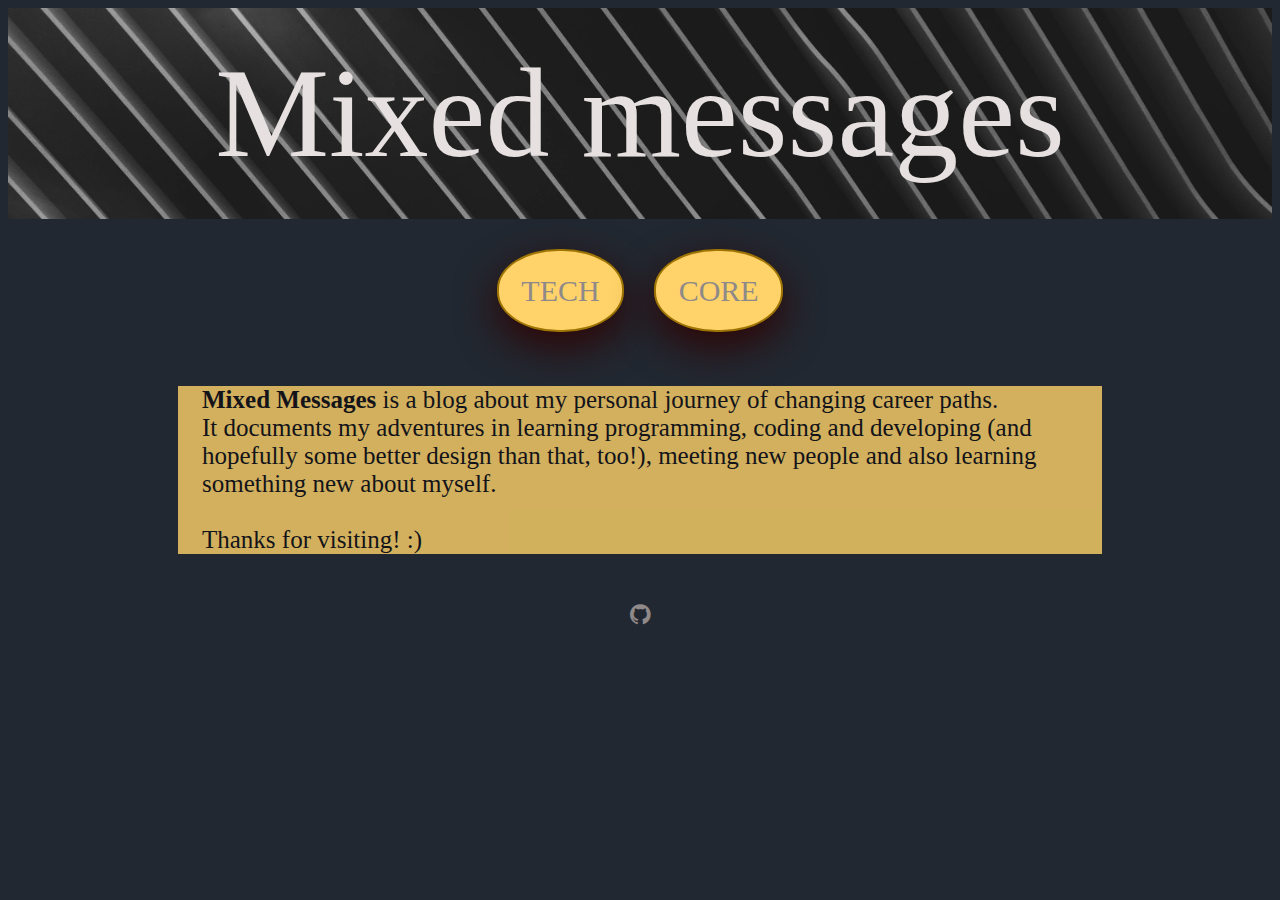
<file: index.html>
<!DOCTYPE html>
<html>
  <head>
    <title>Mixed messages</title>
    <meta charset="UTF-8">
    <meta name="description" content="Blog posts">
    <meta name="keywords" content="HTML, CSS, JavaScript">
    <meta name="author" content="Aleksandra Gruszczyk">
    <link rel="stylesheet" href="https://maxcdn.bootstrapcdn.com/font-awesome/4.4.0/css/font-awesome.min.css">
    <link rel="stylesheet" href="styles/main.css">
    <meta name="viewport" content="width=device-width, initial-scale=1.0">
    <link rel="preconnect" href="https://fonts.googleapis.com">
    <link rel="preconnect" href="https://fonts.gstatic.com" crossorigin>
    <link href="https://fonts.googleapis.com/css2?family=Amatic+SC&family=Mina&family=Patrick+Hand+SC&family=Permanent+Marker&display=swap" rel="stylesheet">  
    </head>
  <body>
    <div class="headDiv">
      <header>Mixed messages</header>
    </div>
    <div class="buttonDiv">
      <a href="blog/tech.html">
      <button type="button" class = "button">TECH</button></a>
      <a href="blog/core.html">
      <button type="button" class = "button">CORE</button></a>
    </div>
    
    <div class="postDiv">
      <h2><span style="font-weight:bold">Mixed Messages</span> is a blog about my personal journey of changing career paths. <br>It documents my adventures in learning programming, coding and developing 
        (and hopefully some better design than that, too!), meeting new people and also learning something new about myself.<br>
      <br>Thanks for visiting! :)</h2> 
      
    </div>
    <footer>
      <a href="https://github.com/aleksandra-gruszczyk"><i class="fa fa-github" style="font-size:24px"></i></a>
    </footer>
  </body>
</html>
</file>
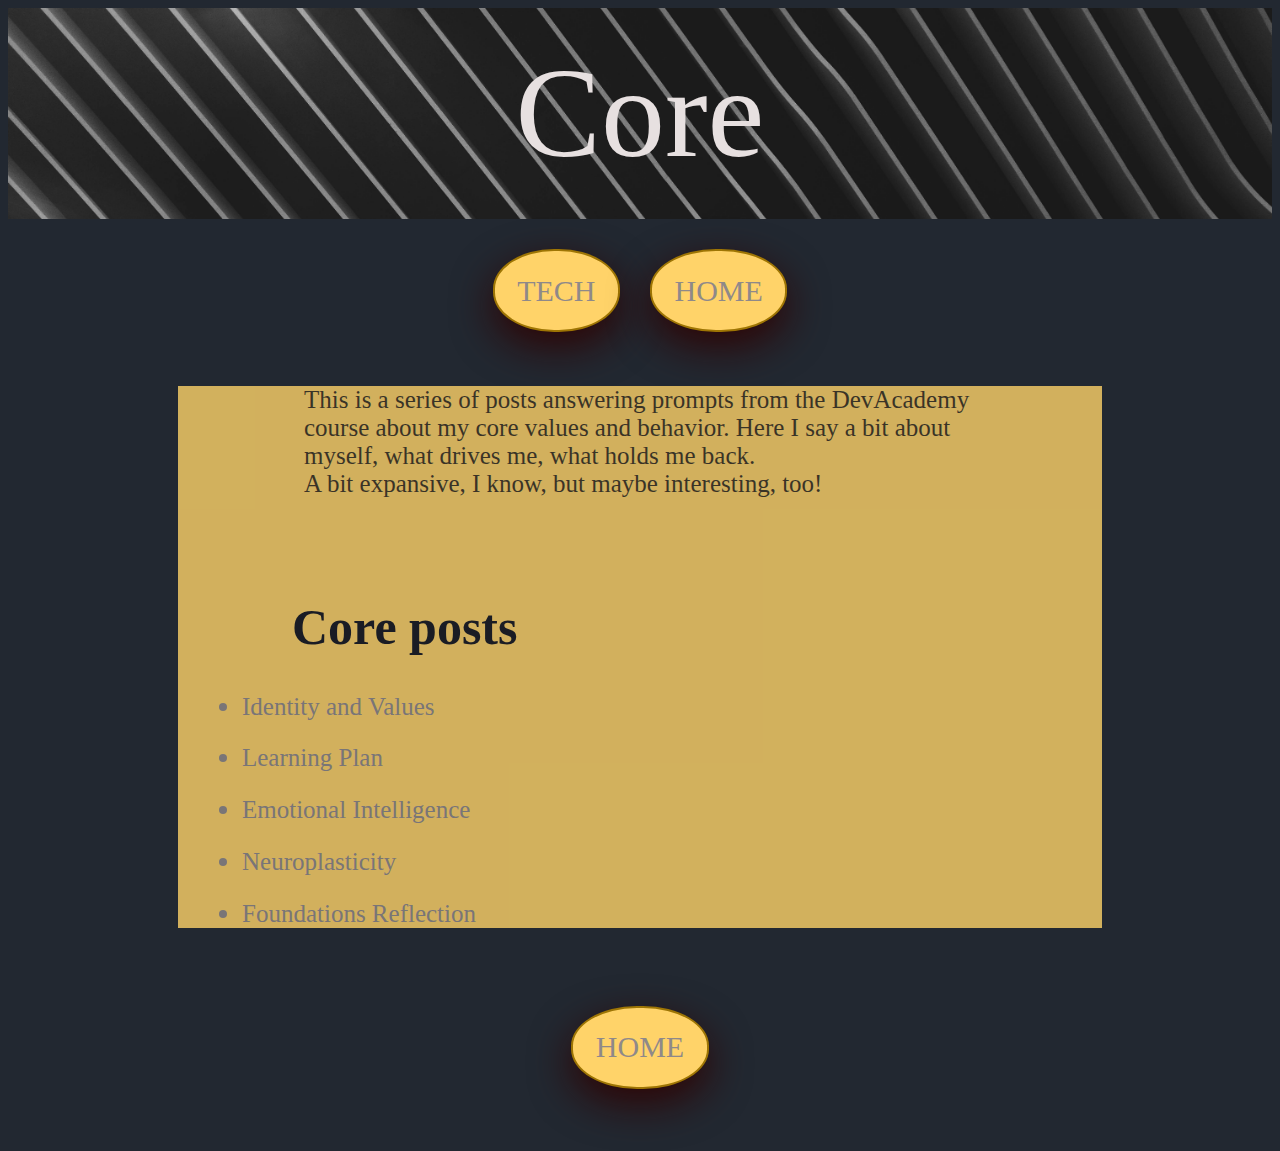
<file: blog/core.html>
<!DOCTYPE html>
<html>
  <head>
    <title>Core</title>
    <meta charset="UTF-8">
    <meta name="description" content="Blog posts">
    <meta name="keywords" content="HTML, CSS, JavaScript">
    <meta name="author" content="Aleksandra Gruszczyk">
    <link rel="stylesheet" href="../styles/main.css">
    <meta name="viewport" content="width=device-width, initial-scale=1.0">
    <link rel="preconnect" href="https://fonts.googleapis.com">
    <link rel="preconnect" href="https://fonts.gstatic.com" crossorigin>
    <link href="https://fonts.googleapis.com/css2?family=Amatic+SC&family=Mina&family=Patrick+Hand+SC&family=Permanent+Marker&display=swap" rel="stylesheet">  
  </head>
  <body>
    <div class="headDiv">
      <header>Core</header>
    </div>
    <div class="buttonDiv">
      <a href="tech.html">
      <button type="button" class = "button">TECH</button></a>
      <a href="../index.html">
      <button type="button" class = "button">HOME</button></a>
    </div>
    <div class ="postDiv">
      <div class="postDiv">
        <h2>This is a series of posts answering prompts from the DevAcademy course about my core values and behavior. Here I say a bit about myself, what drives me, what holds me back. <br> A bit expansive, I know, but maybe interesting, too!</h2>
      </div>
      <ul><h1>Core posts</h1>
        <a href="identity-values.html"><li><h2>Identity and Values</h2></li></a>
        <a href="learning-plan.html"><li><h2>Learning Plan</h2></li></a>
        <a href="emotional-intelligence.html"><li><h2>Emotional Intelligence</h2></li></a>
        <a href="neuroplasticity.html"><li><h2>Neuroplasticity</h2></li></a>
        <a href="foundations-reflection.html"><li><h2>Foundations Reflection</h2></li></a>
      </ul>
    </div>
    <footer>
      <div class="buttonDiv">
        <a href="../index.html">
        <button type="button" class = "button">HOME</button></a>
    </footer>
  </body>
</html>
</file>
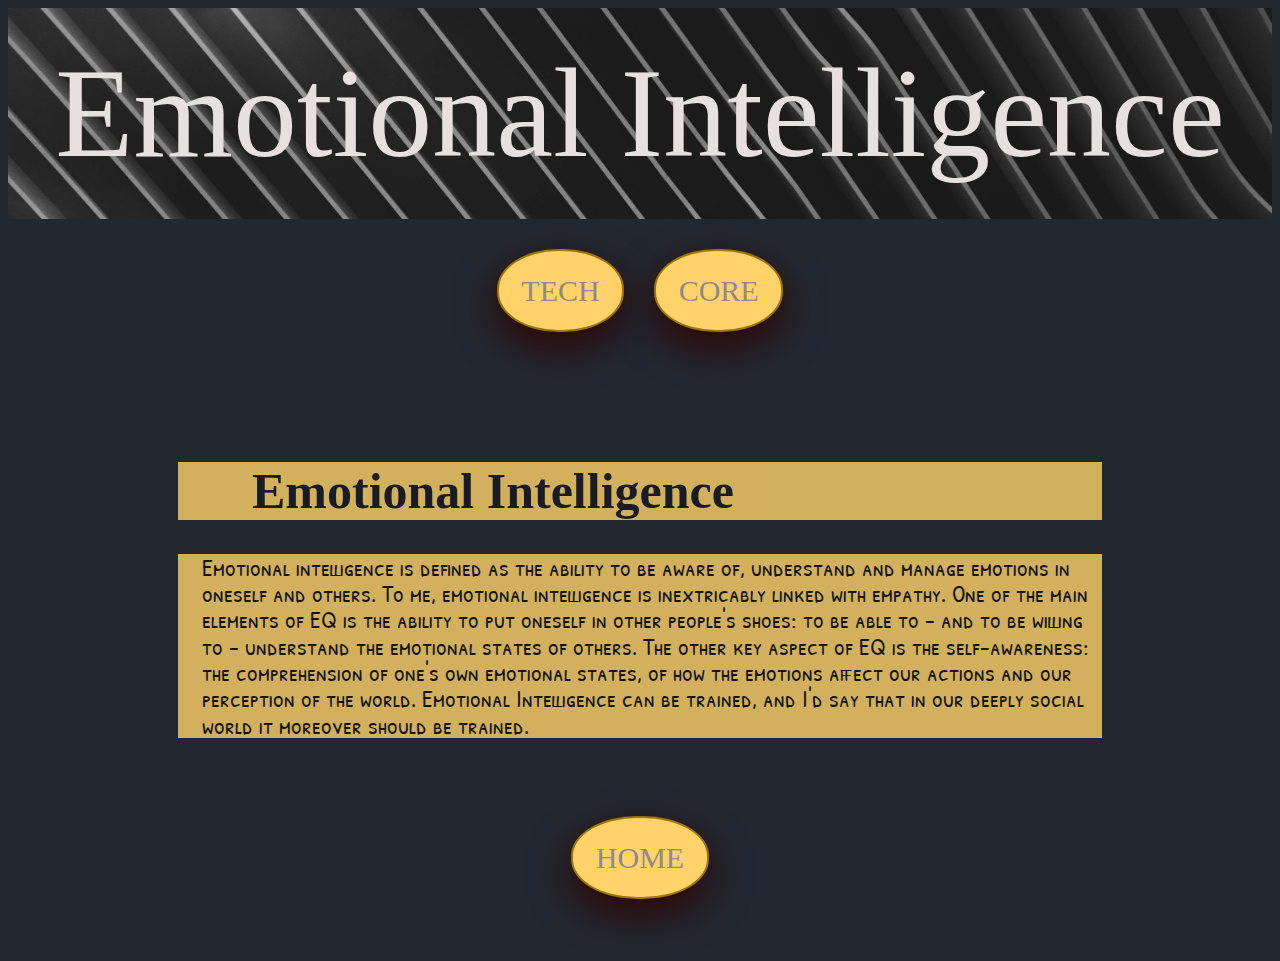
<file: blog/emotional-intelligence.html>
<!DOCTYPE html>
<html lang="en">
  <head>
    <title>Mixed messages</title>
    <meta charset="UTF-8">
    <meta name="description" content="Blog posts">
    <meta name="keywords" content="HTML, CSS, JavaScript">
    <meta name="author" content="Aleksandra Gruszczyk">
    <link rel="stylesheet" href="../styles/main.css">
    <meta name="viewport" content="width=device-width, initial-scale=1.0">
    <link rel="preconnect" href="https://fonts.googleapis.com">
    <link rel="preconnect" href="https://fonts.gstatic.com" crossorigin>
    <link href="https://fonts.googleapis.com/css2?family=Amatic+SC&family=Mina&family=Patrick+Hand+SC&family=Permanent+Marker&display=swap" rel="stylesheet">  
  </head>
    
  <body>
    <div class="headDiv">
      <header>Emotional Intelligence</header>
    </div>
    <div class="buttonDiv">
      <a href="tech.html">
      <button type="button" class = "button">TECH</button></a>
      <a href="core.html">
      <button type="button" class = "button">CORE</button></a>
    </div>
    <div class="postDiv">
      <h1>Emotional Intelligence</h1>
    </div>
    <div class="postDiv">
      <p>Emotional intelligence is defined as the ability to be aware of, understand and manage emotions in oneself and
        others. To me, emotional intelligence is inextricably linked with empathy. One of the main elements of EQ is the
        ability to put oneself in other people's shoes: to be able to - and to be willing to - understand the emotional
        states of others. The other key aspect of EQ is the self-awareness: the comprehension of one's own emotional states,
        of how the emotions affect our actions and our perception of the world. Emotional Intelligence can be trained, and I'd say that
        in our deeply social world it moreover should be trained.</p>
    </div>
    <footer>
      <div class="buttonDiv">
        <a href="../index.html">
        <button type="button" class = "button">HOME</button></a>
    </footer>
  </body>
</html>
</file>
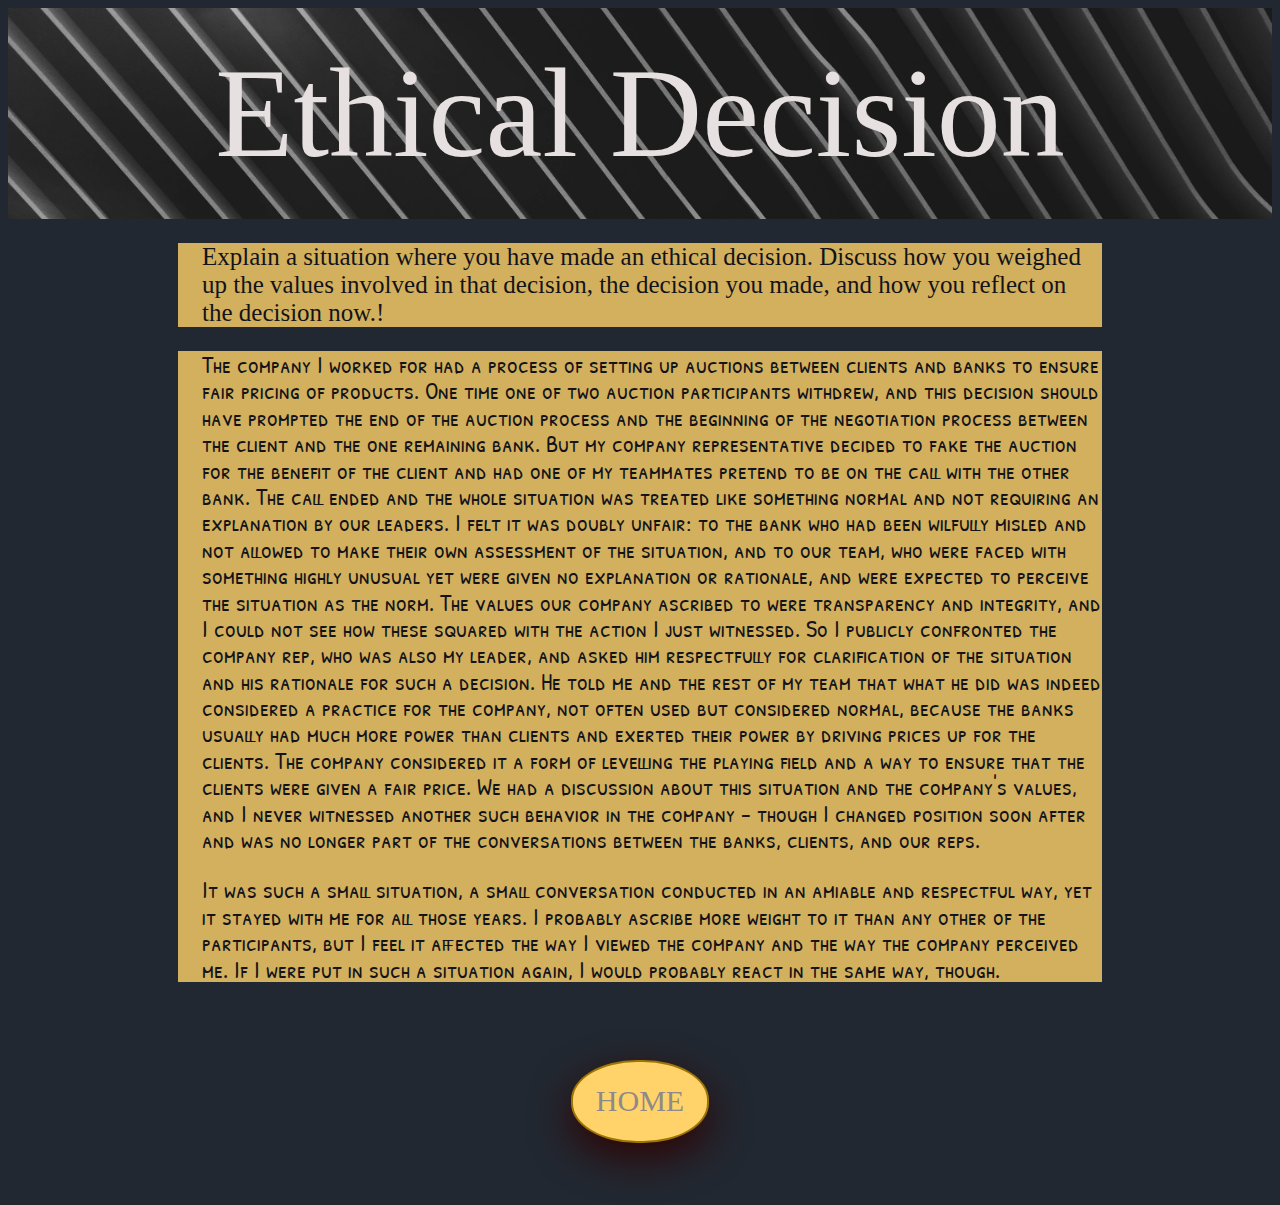
<file: blog/ethical-decision.html>
<!DOCTYPE html>
<html>
  <head>
    <title>Tech</title>
    <meta charset="UTF-8">
    <meta name="description" content="Blog posts">
    <meta name="keywords" content="HTML, CSS, JavaScript">
    <meta name="author" content="Aleksandra Gruszczyk">
    <link rel="stylesheet" href="../styles/main.css">
    <meta name="viewport" content="width=device-width, initial-scale=1.0">
    <link rel="preconnect" href="https://fonts.googleapis.com">
    <link rel="preconnect" href="https://fonts.gstatic.com" crossorigin>
    <link href="https://fonts.googleapis.com/css2?family=Amatic+SC&family=Mina&family=Patrick+Hand+SC&family=Permanent+Marker&display=swap" rel="stylesheet">  
  </head>
  <body>
    <div class="headDiv">
      <header>Ethical Decision</header>
    </div>
    <div class="postDiv">
      <h2>Explain a situation where you have made an ethical decision. Discuss how you weighed up the values involved in that decision, the decision you made, and how you reflect on the decision now.!</h2>
    </div>
    
    <div class ="postDiv">
      <p>The company I worked for had a process of setting up auctions between clients and banks to ensure fair pricing of products. One time one of two auction participants withdrew, and this decision should have prompted the end of the 
        auction process and the beginning of the negotiation process between the client and the one remaining bank. But my company representative decided to fake the auction for the benefit of the client and had one of my teammates pretend to 
        be on the call with the other bank. The call ended and the whole situation was treated like something normal and not requiring an explanation by our leaders. I felt it was doubly unfair: to the bank who had been wilfully misled and not
         allowed to make their own assessment of the situation, and to our team, who were faced with something highly unusual yet were given no explanation or rationale, and were expected to perceive the situation as the norm. The values our 
         company ascribed to were transparency and integrity, and I could not see how these squared with the action I just witnessed. So I publicly confronted the company rep, who was also my leader, and asked him respectfully for clarification 
         of the situation and his rationale for such a decision. He told me and the rest of my team that what he did was indeed considered a practice for the company, not often used but considered normal, because the banks usually had much more 
         power than clients and exerted their power by driving prices up for the clients. The company considered it a form of levelling the playing field and a way to ensure that the clients were given a fair price. We had a discussion about this 
         situation and the company's values, and I never witnessed another such behavior in the company - though I changed position soon after and was no longer part of the conversations between the banks, clients, and our reps.</p></section> 
        <p>It was such a small situation, a small conversation conducted in an amiable and respectful way, yet it stayed with me for all those years. I probably ascribe more weight to it than any other of the participants, but I feel it affected 
        the way I viewed the company and the way the company perceived me. If I were put in such a situation again, I would probably react in the same way, though.
                 </p>
    </div>
    <footer>
      <div class="buttonDiv">
        <a href="../index.html">
        <button type="button" class = "button">HOME</button></a>
    </footer>
  </body>
</html>
</file>
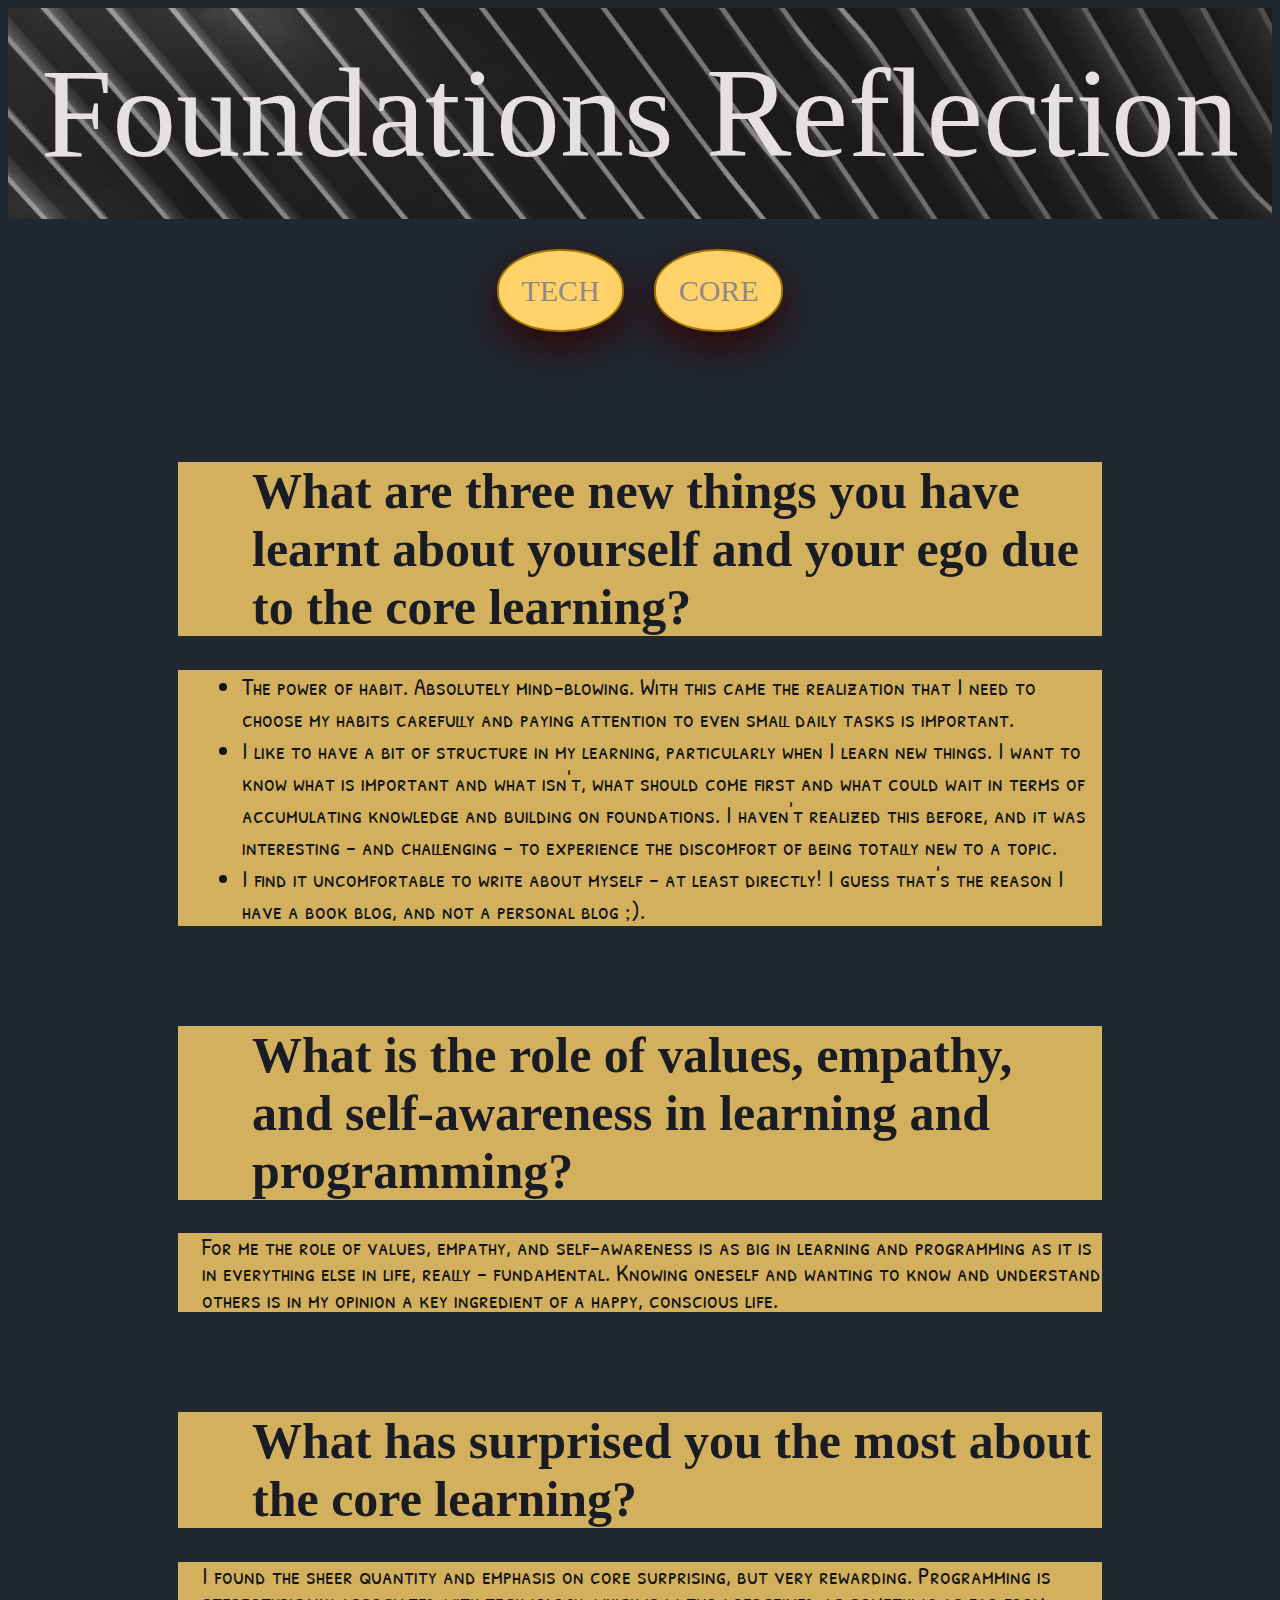
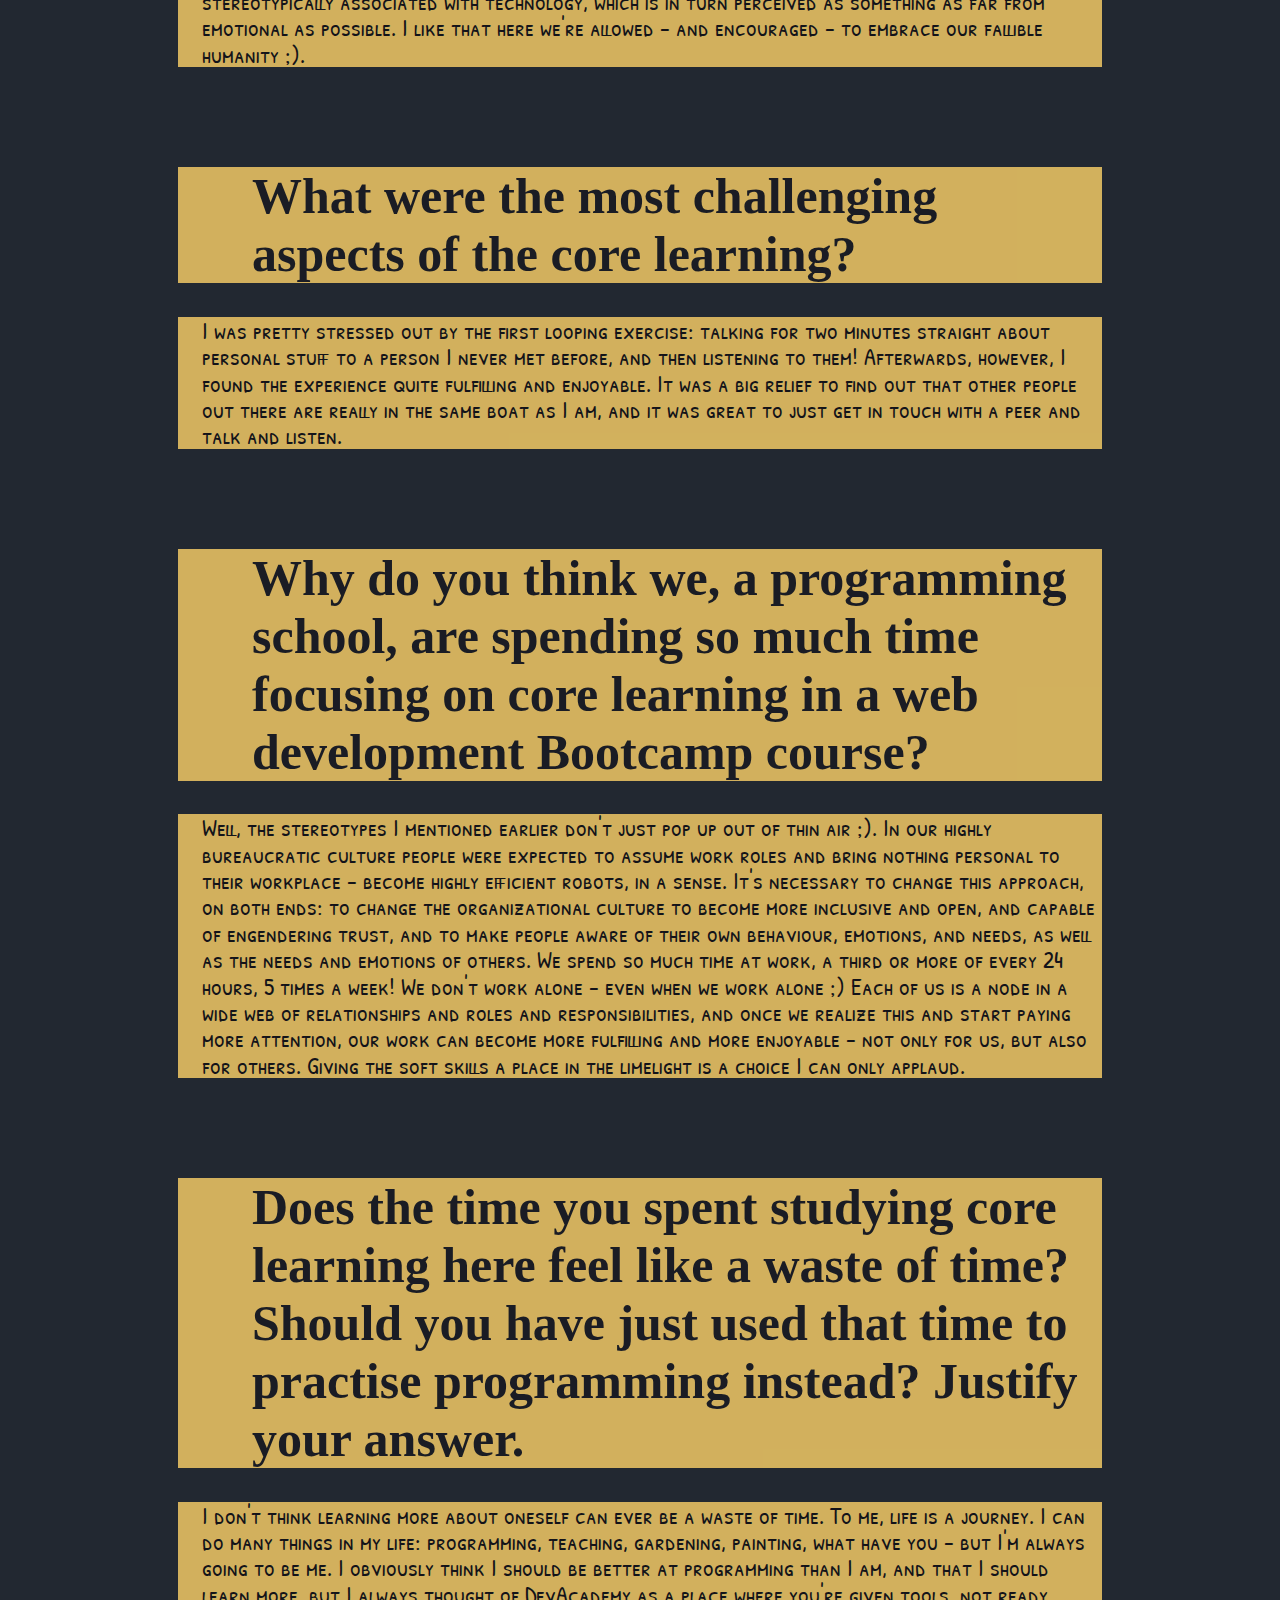
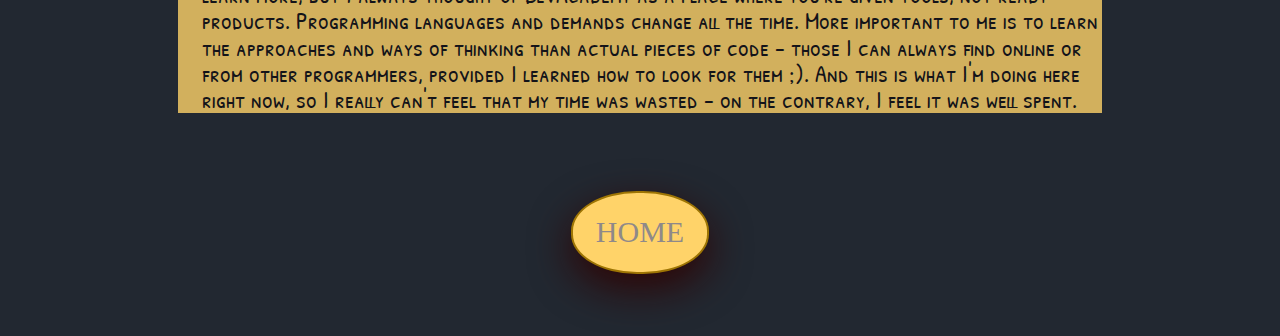
<file: blog/foundations-reflection.html>
<!DOCTYPE html>
<html lang="en">
  <head>
    <title>Mixed messages</title>
    <meta charset="UTF-8">
    <meta name="description" content="Blog posts">
    <meta name="keywords" content="HTML, CSS, JavaScript">
    <meta name="author" content="Aleksandra Gruszczyk">
    <link rel="stylesheet" href="../styles/main.css">
    <meta name="viewport" content="width=device-width, initial-scale=1.0">
    <link rel="preconnect" href="https://fonts.googleapis.com">
    <link rel="preconnect" href="https://fonts.gstatic.com" crossorigin>
    <link href="https://fonts.googleapis.com/css2?family=Amatic+SC&family=Mina&family=Patrick+Hand+SC&family=Permanent+Marker&display=swap" rel="stylesheet">  
  </head>
    
  <body>
    <div class="headDiv">
      <header>Foundations Reflection</header>
    </div>
    <div class="buttonDiv">
      <a href="tech.html">
      <button type="button" class = "button">TECH</button></a>
      <a href="core.html">
      <button type="button" class = "button">CORE</button></a>
    </div>
    <div class="postDiv">
      <h1>What are three new things you have learnt about yourself and your ego due to the core learning?
      </h1>
    </div>
    <div class="postDiv">
      <p>
      <ul>
        <li>The power of habit. Absolutely mind-blowing. With this came the realization that I need to choose my habits
          carefully and paying attention to even small daily tasks is important.</li>
        <li>I like to have a bit of structure in my learning, particularly when I learn new things. I want to know what is
          important and what isn't, what should come first and what could wait in terms of accumulating knowledge and building
          on foundations. I haven't realized this before, and it was interesting - and challenging - to experience the
          discomfort of being totally new to a topic.</li>
        <li>I find it uncomfortable to write about myself - at least directly! I guess that's the reason I have a book blog,
          and not a personal blog ;).</li>
      </ul>
      </p>
      </div>
      <div class="postDiv">
        <h1>What is the role of values, empathy, and self-awareness in learning and programming?
        </h1>
      </div>
      <div class="postDiv">
        <p>
          For me the role of values, empathy, and self-awareness is as big in learning and programming as it is in everything
          else in life, really - fundamental. Knowing oneself and wanting to know and understand others is in my opinion a key
          ingredient of a happy, conscious life.
        </p>
      </div>
      <div class="postDiv">
        <h1>What has surprised you the most about the core learning?
        </h1>
      </div>
      <div class="postDiv">
        <p>
          I found the sheer quantity and emphasis on core surprising, but very rewarding. Programming is stereotypically associated with
          technology, which is in turn perceived as something as far from emotional as possible. I like that here we're
          allowed - and encouraged - to embrace our fallible humanity ;).
        </p>
      </div>
      <div class="postDiv">
        <h1>What were the most challenging aspects of the core learning?
        </h1>
      </div>
      <div class="postDiv">
        <p>I was pretty stressed out by the first looping exercise: talking for two minutes straight about personal stuff to a
          person I never met before, and then listening to them! Afterwards, however, I found the experience quite fulfilling
          and enjoyable. It was a big relief to find out that other people out there are really in the same boat as I am, and
          it was great to just get in touch with a peer and talk and listen.
        </p>
      </div>
      <div class="postDiv">
        <h1>Why do you think we, a programming school, are spending so much time focusing on core learning in a web
          development Bootcamp course?
        </h1>
      </div>
      <div class="postDiv">
        <p>Well, the stereotypes I mentioned earlier don't just pop up out of thin air ;). In our highly bureaucratic culture
          people were expected to assume work roles and bring nothing personal to their workplace - become highly efficient
          robots, in a sense. It's necessary to change this approach, on both ends: to change the organizational culture to
          become more inclusive and open, and capable of engendering trust, and to make people aware of their own behaviour,
          emotions, and needs, as well as the needs and emotions of others. We spend so much time at work, a third or more of
          every 24 hours, 5 times a week! We don't work alone - even when we work alone ;) Each of us is a node in a wide web
          of relationships and roles and responsibilities, and once we realize this and start paying more attention, our work
          can become more fulfilling and more enjoyable - not only for us, but also for others. Giving the soft skills a place
          in the limelight is a choice I can only applaud.
        </p>
      </div>
      <div class="postDiv">
        <h1>Does the time you spent studying core learning here feel like a waste of time? Should you have just used that time
          to practise programming instead? Justify your answer.
        </h1>
      </div>
      <div class="postDiv">
        <p>I don't think learning more about oneself can ever be a waste of time. To me, life is a journey. I can do many
          things in my life: programming, teaching, gardening, painting, what have you - but I'm always going to be me. I
          obviously think I should be better at programming than I am, and that I should learn more, but I always thought of
          DevAcademy as a place where you're given tools, not ready products. Programming languages and demands change all the
          time. More important to me is to learn the approaches and ways of thinking than actual pieces of code - those I can
          always find online or from other programmers, provided I learned how to look for them ;). And this is what I'm doing
          here right now, so I really can't feel that my time was wasted - on the contrary, I feel it was well spent.
        </p>
      </div>
      <footer>
        <div class="buttonDiv">
          <a href="../index.html">
            <button type="button" class="button">HOME</button></a>
      </footer>
      </body>
      
      </html>
</file>
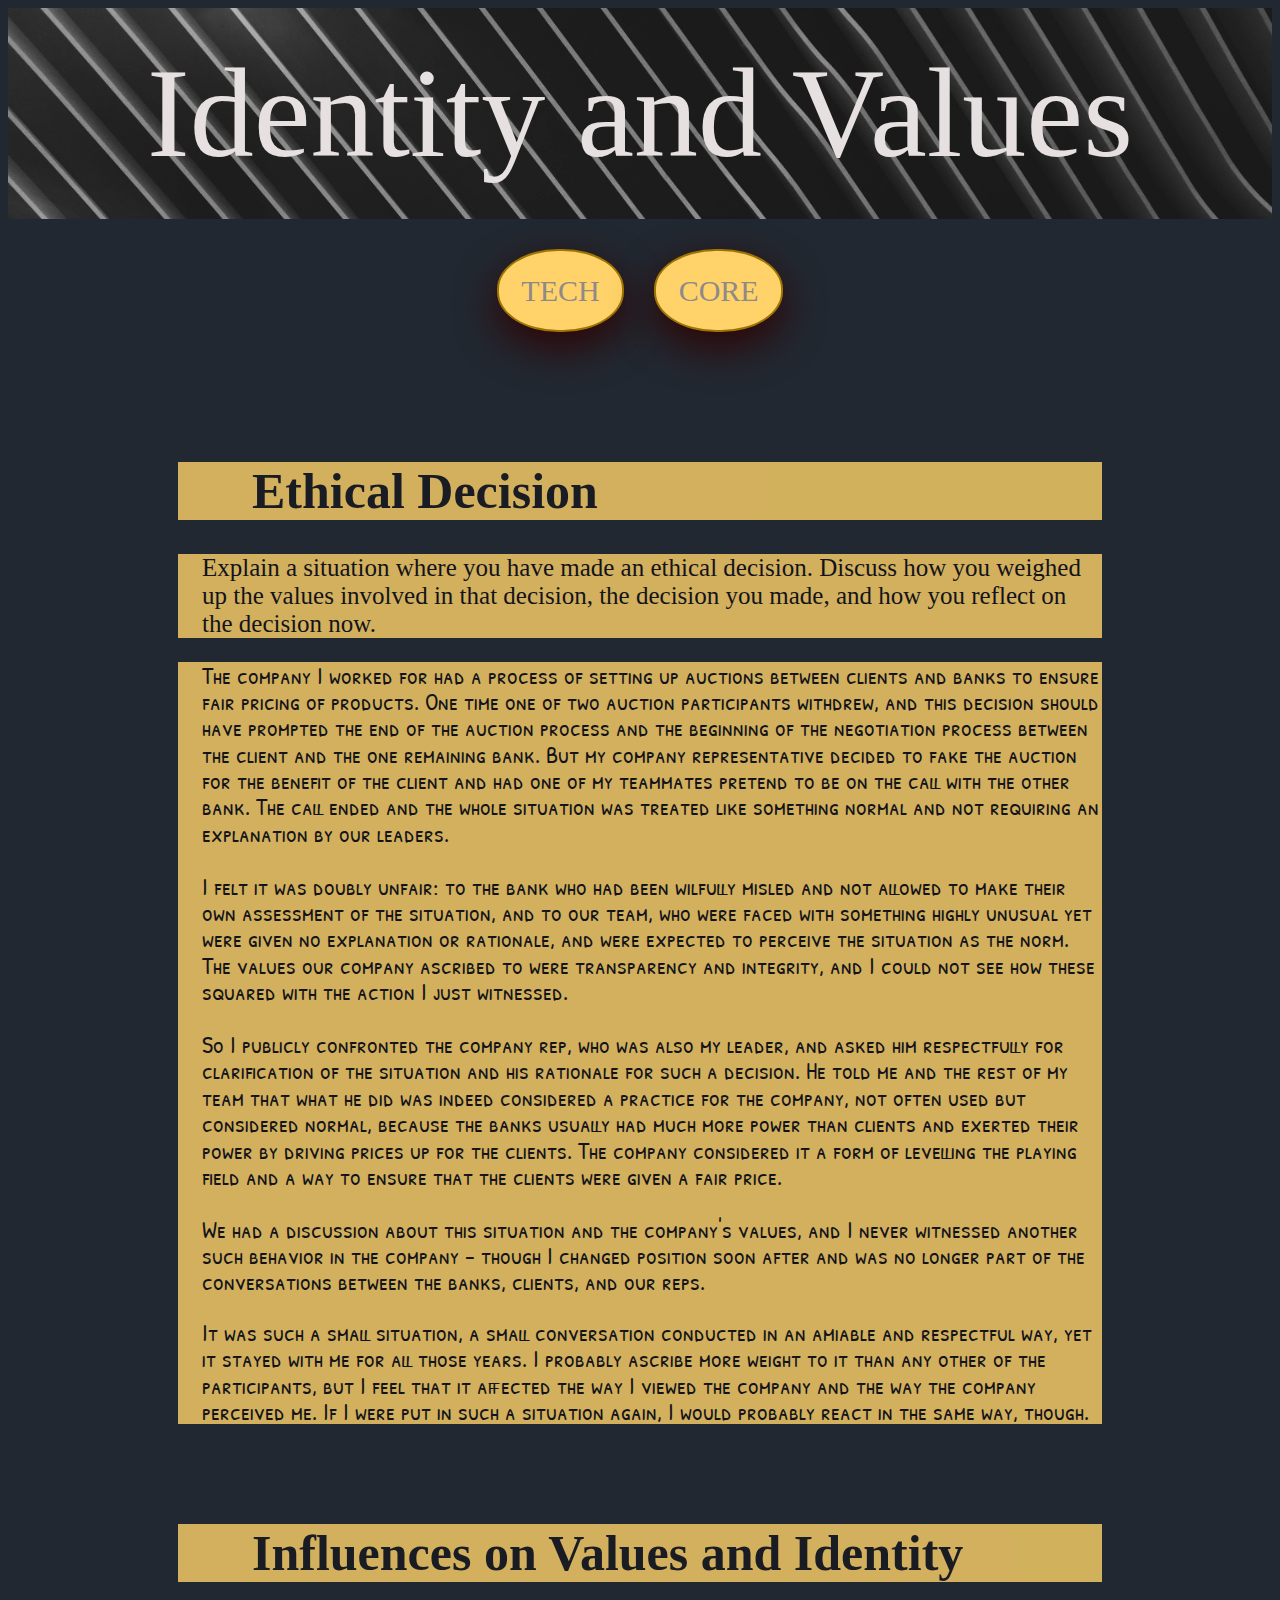
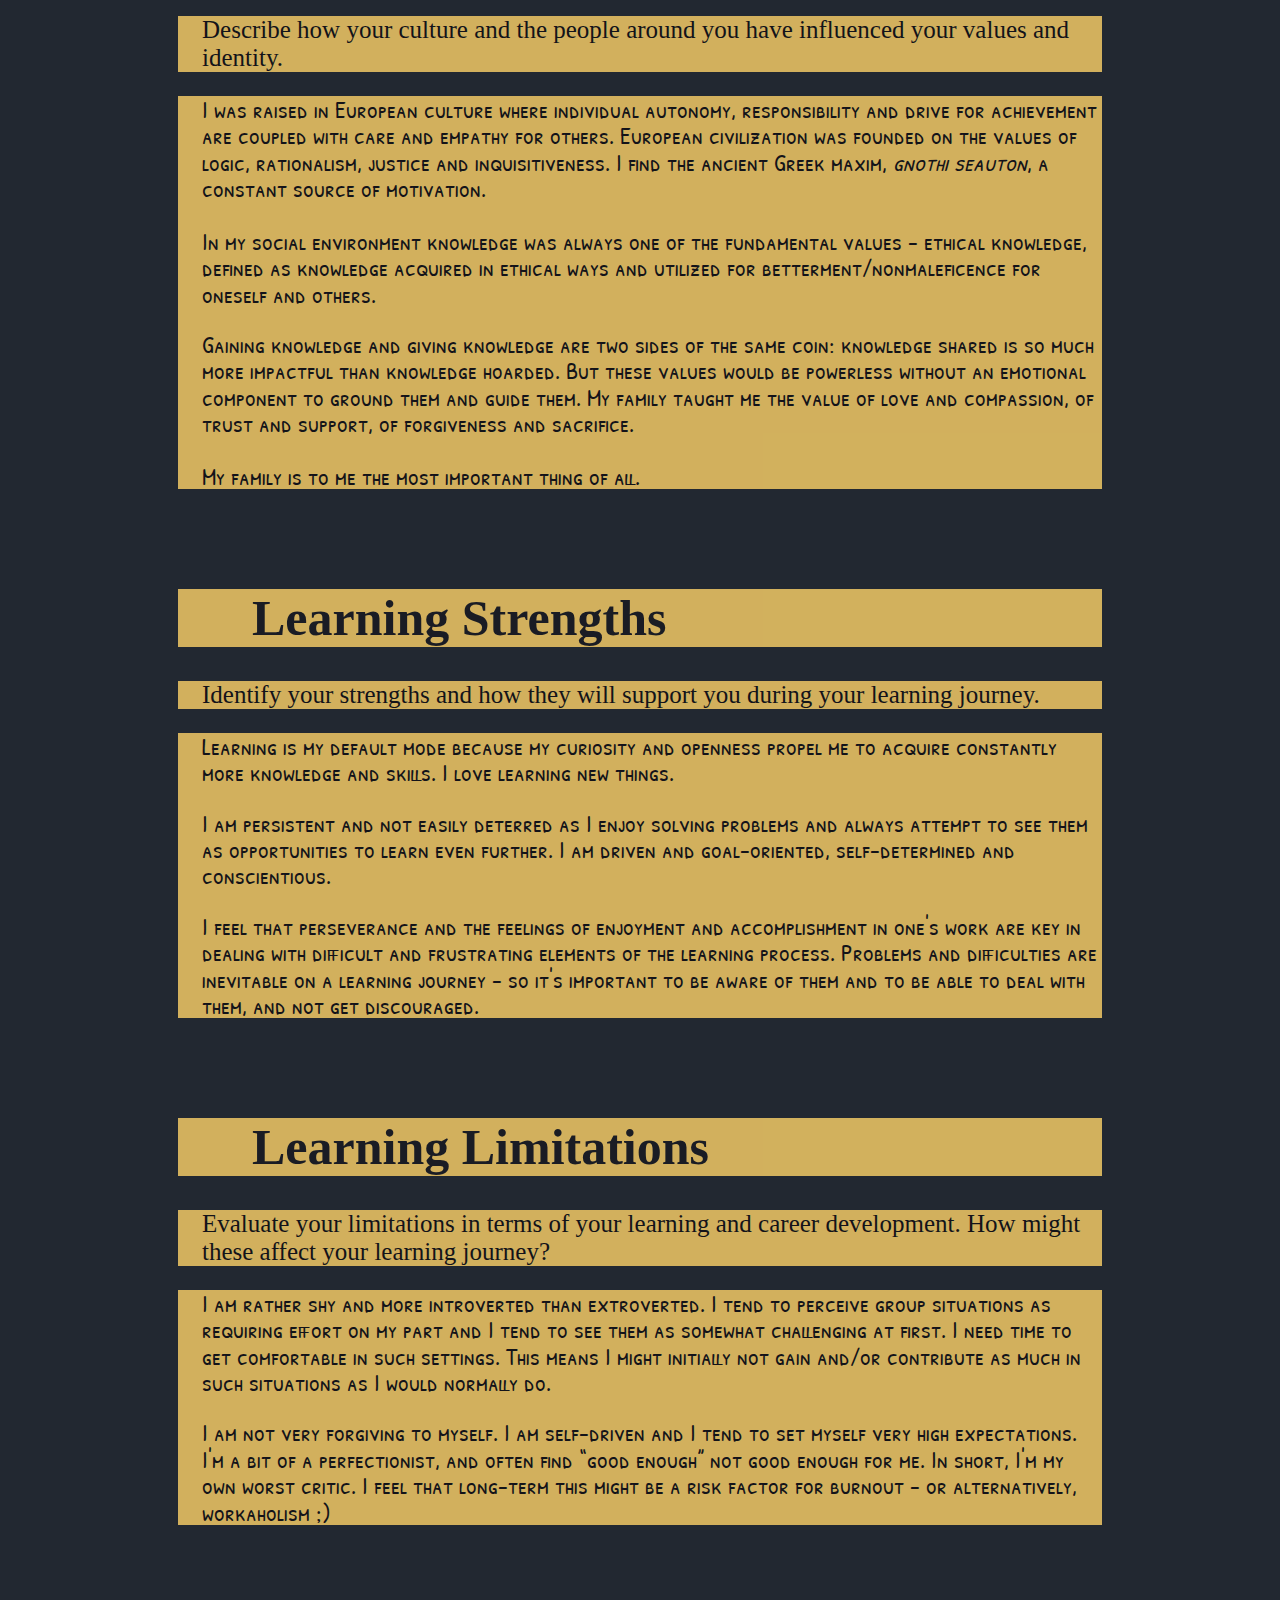
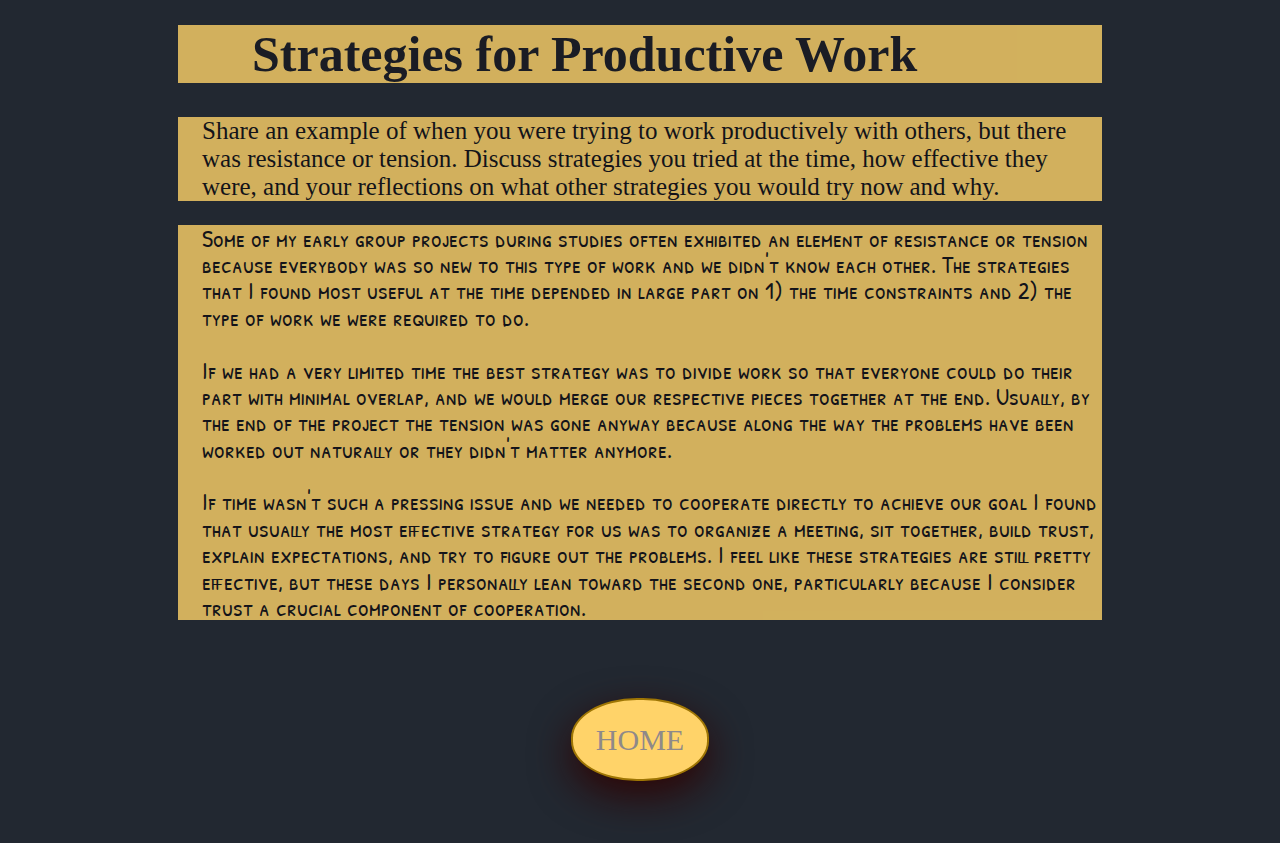
<file: blog/identity-values.html>
<!DOCTYPE html>
<html lang="en">
  <head>
    <title>Mixed messages</title>
    <meta charset="UTF-8">
    <meta name="description" content="Blog posts">
    <meta name="keywords" content="HTML, CSS, JavaScript">
    <meta name="author" content="Aleksandra Gruszczyk">
    <link rel="stylesheet" href="../styles/main.css">
    <meta name="viewport" content="width=device-width, initial-scale=1.0">
    <link rel="preconnect" href="https://fonts.googleapis.com">
    <link rel="preconnect" href="https://fonts.gstatic.com" crossorigin>
    <link href="https://fonts.googleapis.com/css2?family=Amatic+SC&family=Mina&family=Patrick+Hand+SC&family=Permanent+Marker&display=swap" rel="stylesheet">  
  </head>
    
  <body>
    <div class="headDiv">
      <header>Identity and Values</header>
    </div>
    <div class="buttonDiv">
      <a href="tech.html">
      <button type="button" class = "button">TECH</button></a>
      <a href="core.html">
      <button type="button" class = "button">CORE</button></a>
    </div>
    <div class="postDiv">
      <h1>Ethical Decision</h1>
    </div>
    <div class="postDiv">
      <h2>Explain a situation where you have made an ethical decision. Discuss how you weighed up the values involved in
        that decision, the decision you made, and how you reflect on the decision now.</h2>
    </div>

    <div class="postDiv">

        <p>The company I worked for had a process of setting up auctions between clients and banks to ensure fair pricing of
          products. One time one of two auction participants withdrew, and this decision should have prompted the end of the
          auction process and the beginning of the negotiation process between the client and the one remaining bank. But my
          company representative decided to fake the auction for the benefit of the client and had one of my teammates
          pretend to be on the call with the other bank. The call ended and the whole situation was treated like something
          normal and not requiring an explanation by our leaders.
          <br><br>
          I felt it was doubly unfair: to the bank who had been wilfully misled and not allowed to make their own assessment of
          the situation, and to our team, who were faced with something highly unusual yet were given no explanation or
          rationale, and were expected to perceive the situation as the norm. The
          values our company ascribed to were transparency and integrity, and I could not see how these squared with the action
          I just witnessed.
          <br><br>
          So I publicly confronted the company rep, who was also my leader, and asked him respectfully for
          clarification of the situation and his rationale for such a decision. He told me and the rest of my team that what he
          did was indeed considered a practice for the company, not often used but considered normal, because the banks usually
          had much more power than clients and exerted their power by driving prices up for the clients. The company considered
          it a form of levelling the playing field and a way to ensure that the clients were given a fair price.
          <br><br>
          We had a discussion about this situation and the company's values, and I never witnessed another such behavior in the
          company - though I changed position soon after and was no longer part of the conversations between the banks, clients,
          and our reps.
        </p>

        <p>It was such a small situation, a small conversation conducted in an amiable and respectful way, yet it stayed
          with me for all those years. I probably ascribe more weight to it than any other of the participants, but I feel that
          it affected the way I viewed the company and the way the company perceived me. If I were put in such a situation again, I
          would probably react in the same way, though.
      </p>
    </div>

    <div class="postDiv">
      <h1>Influences on Values and Identity</h1>
    </div>
    <div class="postDiv"> 
    <h2>Describe how your culture and the people around you have influenced your values and identity.</h2>
  </div>
  <div class="postDiv">

      <p>I was raised in European culture where individual autonomy, responsibility and drive for achievement are coupled
        with care and empathy for others. European civilization was founded on the values of logic, rationalism, justice
        and inquisitiveness. I find the ancient Greek maxim, <em>gnothi seauton</em>, a constant source of motivation. 
        <br><br>
        In my social environment knowledge was always one of the fundamental values - ethical knowledge, defined as knowledge acquired
        in ethical ways and utilized for betterment/nonmaleficence for oneself and others.</p>

      <p>Gaining knowledge and giving knowledge are two sides of the same coin: knowledge shared is so much more impactful
        than knowledge hoarded. But these values would be powerless without an emotional component to ground them and guide
        them. My family taught me the value of love and compassion, of trust and support, of forgiveness and sacrifice. 
        <br><br>
        My family is to me the most important thing of all.
      </p>
  
  </div>

  <div class="postDiv">
    <h1>Learning Strengths</h1>
  </div>
  <div class="postDiv"> 
  <h2>Identify your strengths and how they will support you during your learning journey.</h2>
</div>
<div class="postDiv">

    <p>Learning is my default mode because my curiosity and openness propel me to acquire constantly more knowledge and
      skills. I love learning new things.</p>

    <p>I am persistent and not easily deterred as I enjoy solving problems and always attempt to see them as
      opportunities to learn even further. I am driven and goal-oriented, self-determined and conscientious.</p>

    <p>I feel that perseverance and the feelings of enjoyment and accomplishment in one's work are key in dealing with
      difficult and frustrating elements of the learning process. Problems and difficulties are inevitable on a learning
      journey - so it's important to be aware of them and to be able to deal with them, and not get discouraged.</p>

</div>
    
    
    <div class="postDiv">
      <h1>Learning Limitations</h1>
    </div>
  <div class="postDiv"> 
    <h2>Evaluate your limitations in terms of your learning and career development. How might these affect your learning journey?</h2>
  </div>
  <div class="postDiv">
  
   
      <p>I am rather shy and more introverted than extroverted. I tend to perceive group situations as requiring effort on
        my part and I tend to see them as somewhat challenging at first. I need time to get comfortable in such settings.
        This means I might initially not gain and/or contribute as much in such situations as I would normally do.</p>
   
   
      <p>I am not very forgiving to myself. I am self-driven and I tend to set myself very high expectations. I'm a bit of
        a perfectionist, and often find “good enough” not good enough for me. In short, I'm my own worst critic. I feel
        that long-term this might be a risk factor for burnout - or alternatively, workaholism ;)</p>
    
  </div>
  
  <div class="postDiv">
    <h1>Strategies for Productive Work</h1>
  </div>
  <div class="postDiv">
    <h2>Share an example of when you were trying to work productively with others, but there was resistance or tension.
      Discuss strategies you tried at the time, how effective they were, and your reflections on what other strategies you
      would try now and why.</h2>
  </div>
  <div class="postDiv">
    
      <p>Some of my early group projects during studies often exhibited an element of resistance or tension because
        everybody was so new to this type of work and we didn't know each other. The strategies that I found most useful
        at the time depended in large part on 1) the time constraints and 2) the type of work we were required to do. 
        <br><br>
        If we had a very limited time the best strategy was to divide work so that everyone could do their part with minimal
        overlap, and we would merge our respective pieces together at the end. Usually, by the end of the project the
        tension was gone anyway because along the way the problems have been worked out naturally or they didn't matter
        anymore. 
        <br><br>
        If time wasn't such a pressing issue and we needed to cooperate directly to achieve our goal I found that
        usually the most effective strategy for us was to organize a meeting, sit together, build trust, explain
        expectations, and try to figure out the problems. I feel like these strategies are still pretty effective, but these
        days I personally lean toward the second one, particularly because I consider trust a crucial component of cooperation.
        </p>
    </div>
      <footer>
        <div class="buttonDiv">
          <a href="../index.html">
          <button type="button" class = "button">HOME</button></a>
      </footer>
    </body>
</html>
</file>
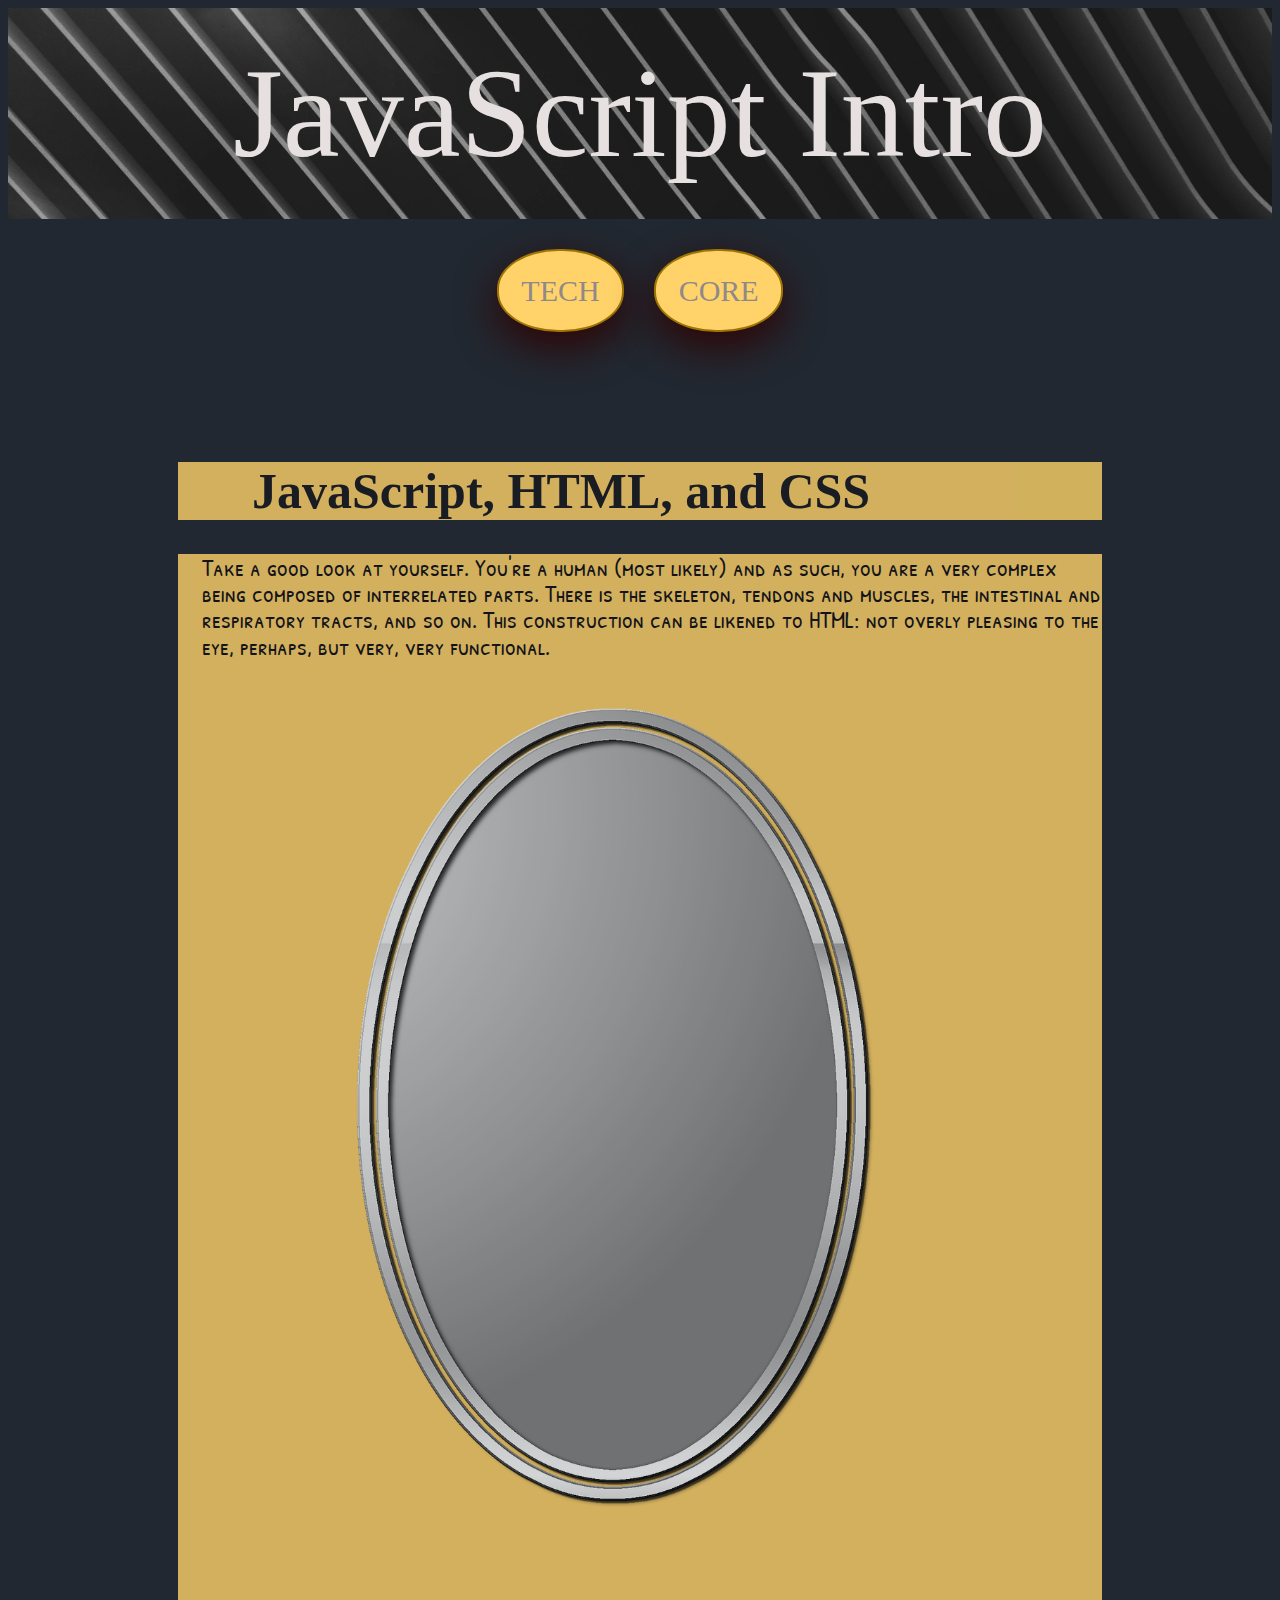
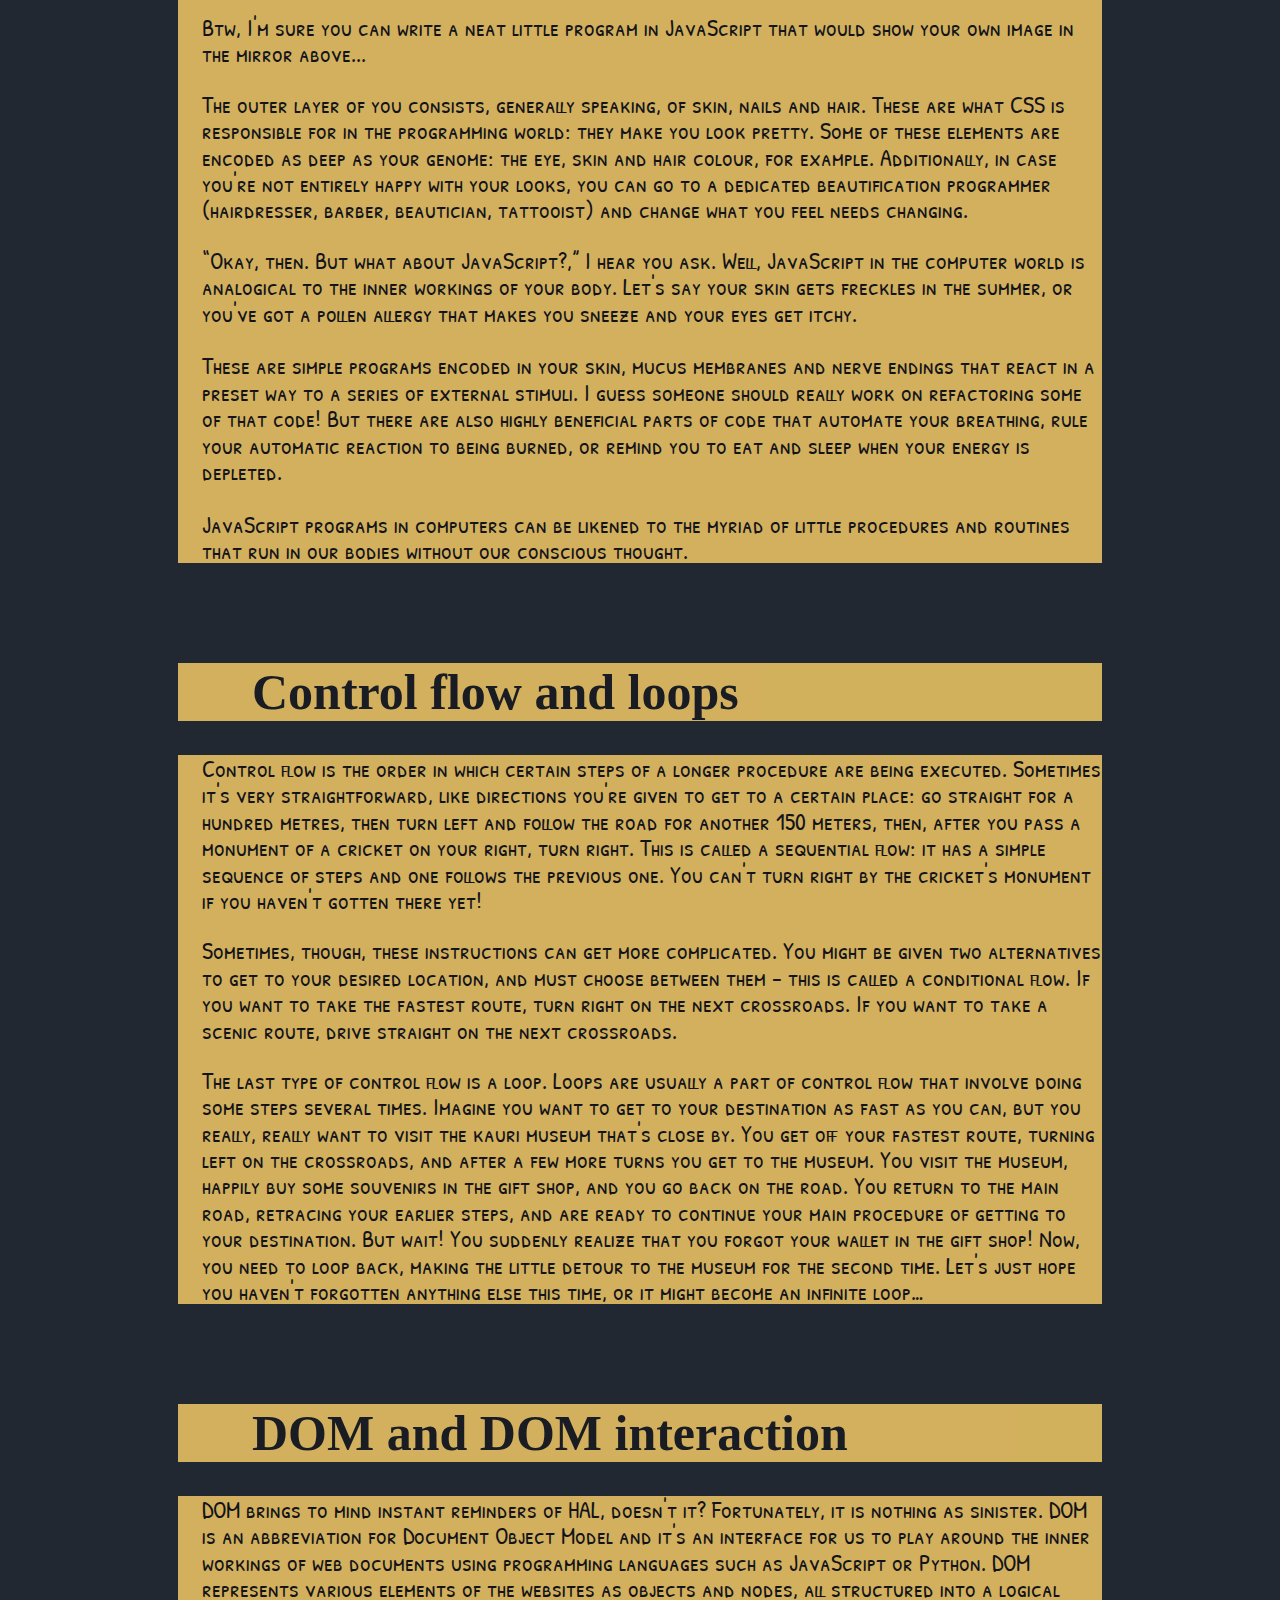
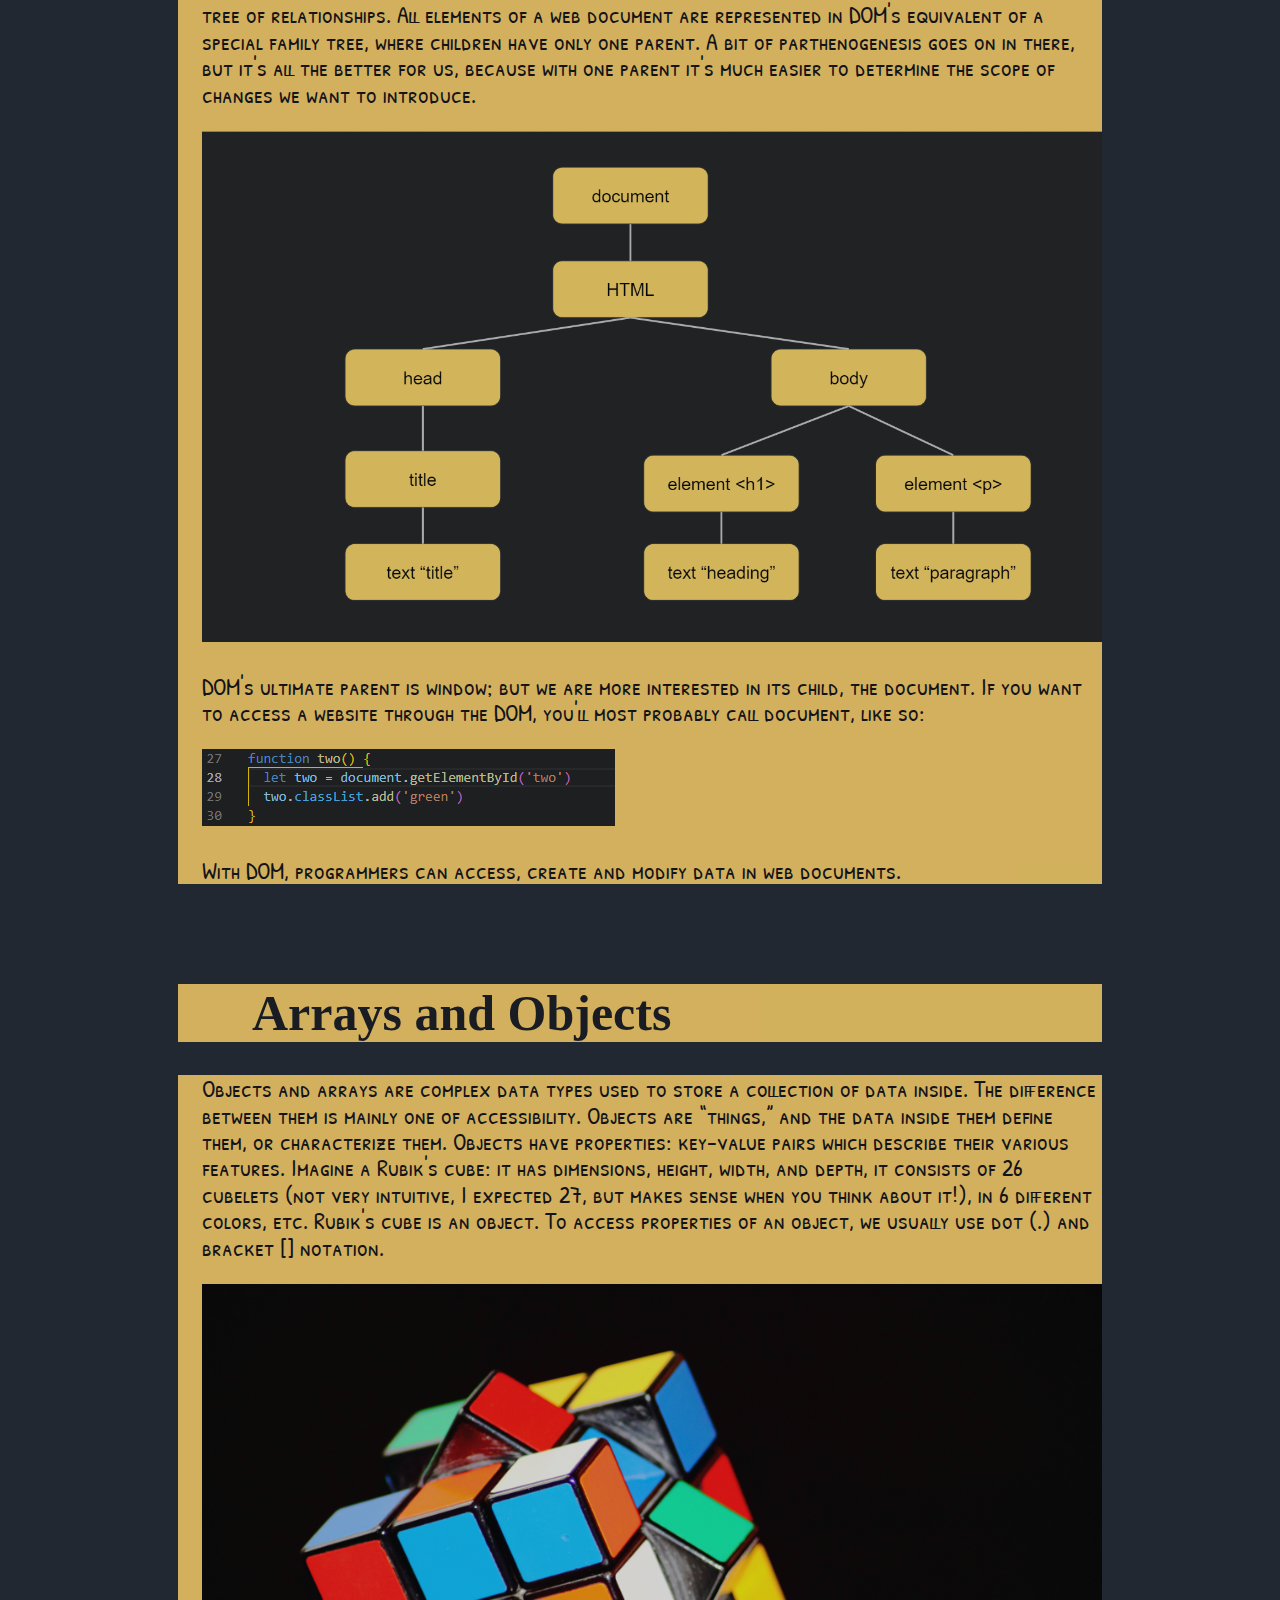
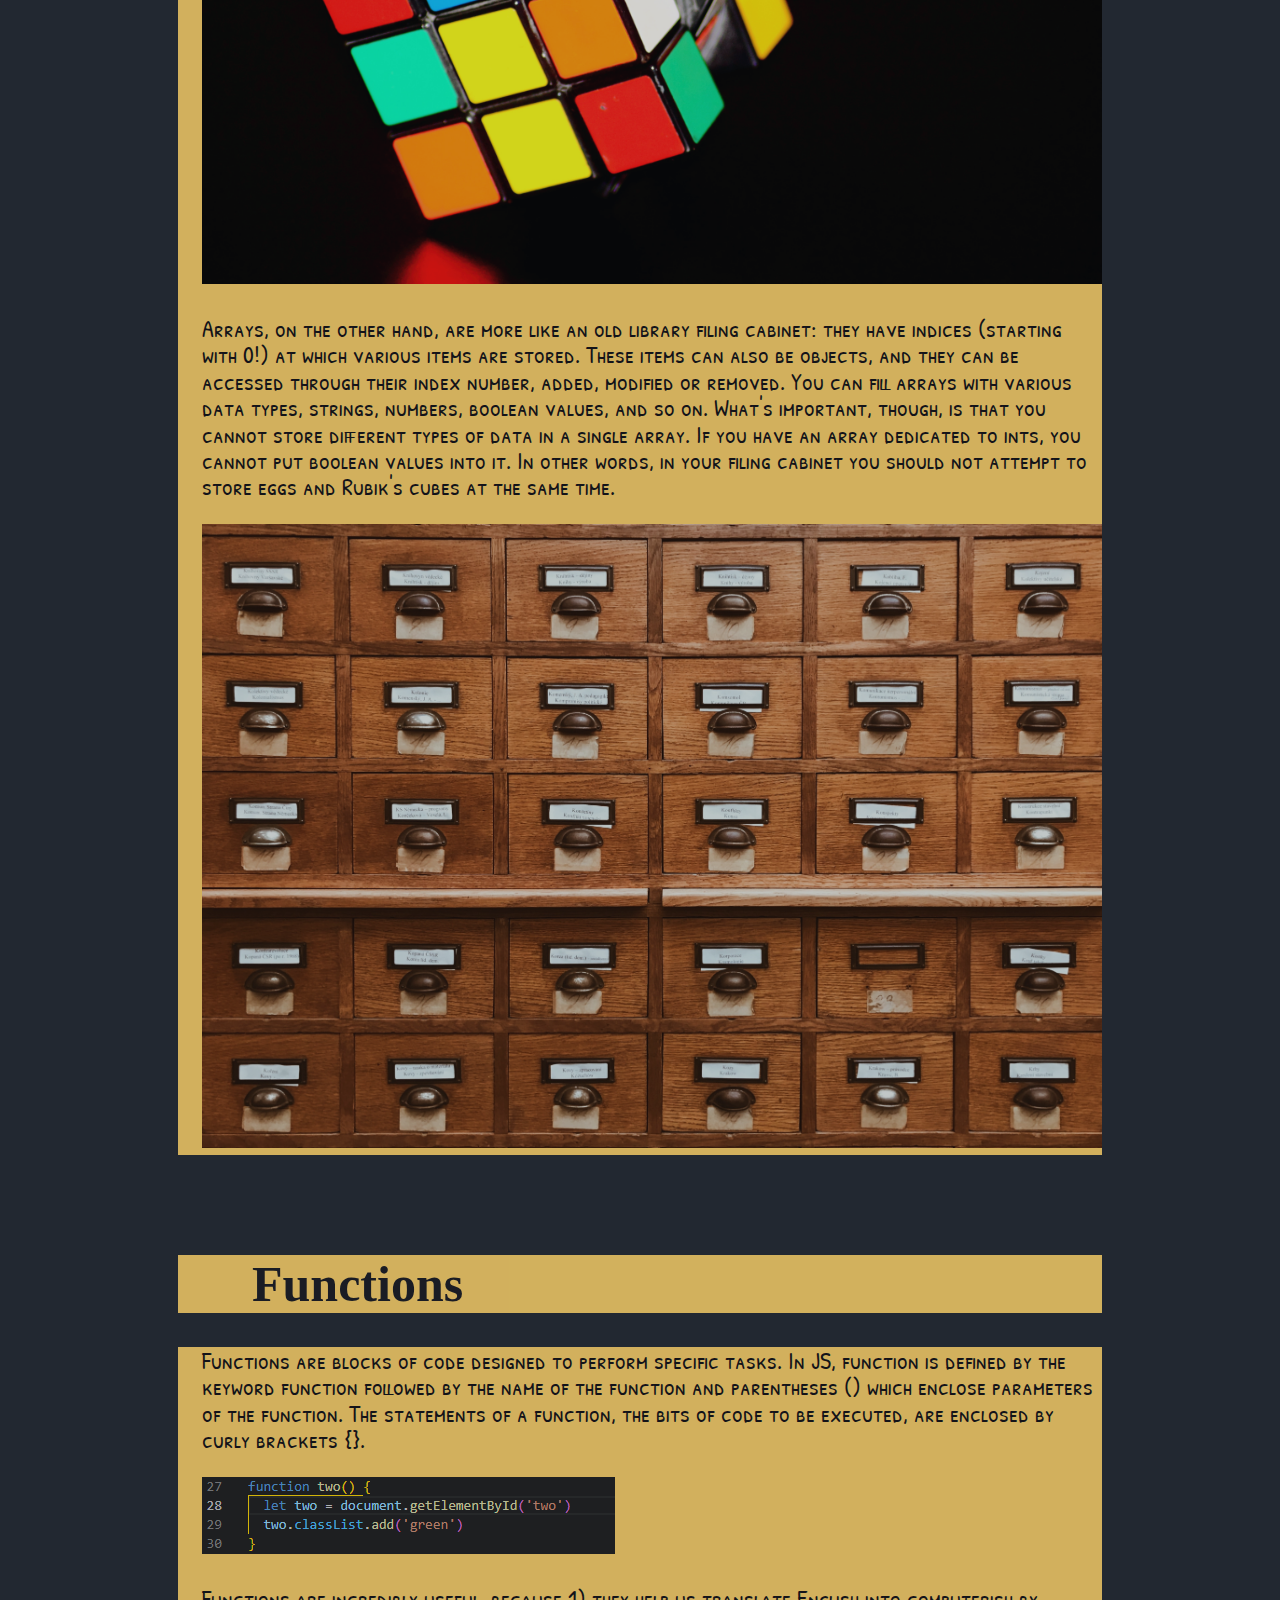
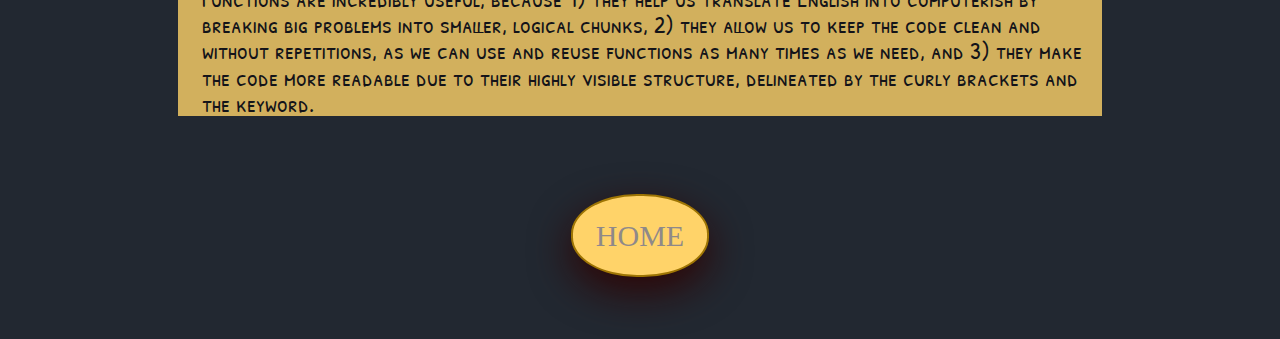
<file: blog/javascript-intro.html>
<!DOCTYPE html>
<html lang="en">
  <head>
    <title>Mixed messages</title>
    <meta charset="UTF-8">
    <meta name="description" content="Blog posts">
    <meta name="keywords" content="HTML, CSS, JavaScript">
    <meta name="author" content="Aleksandra Gruszczyk">
    <link rel="stylesheet" href="../styles/main.css">
    <meta name="viewport" content="width=device-width, initial-scale=1.0">
    <link rel="preconnect" href="https://fonts.googleapis.com">
    <link rel="preconnect" href="https://fonts.gstatic.com" crossorigin>
    <link href="https://fonts.googleapis.com/css2?family=Amatic+SC&family=Mina&family=Patrick+Hand+SC&family=Permanent+Marker&display=swap" rel="stylesheet">  
  </head>
    
  <body>
    <div class="headDiv">
      <header>JavaScript Intro</header>
    </div>
    <div class="buttonDiv">
      <a href="tech.html">
      <button type="button" class = "button">TECH</button></a>
      <a href="core.html">
      <button type="button" class = "button">CORE</button></a>
    </div>
    <div class="postDiv">
      <h1>JavaScript, HTML, and CSS</h1>
    </div>
    <div class="postDiv">
      <p>Take a good look at yourself. You're a human (most likely) and as such, you are a very complex being composed of
        interrelated parts. There is the skeleton, tendons and muscles, the intestinal and respiratory tracts, and so on. This
        construction can be likened to HTML: not overly pleasing to the eye, perhaps, but very, very functional.</p>

        <img src="images/mirror.png">

      <P>Btw, I'm sure you can write a neat little program in JavaScript that would show your own image in the mirror above...
      </P>
      
      <p>The outer layer of you consists, generally speaking, of skin, nails and hair. These are what CSS is responsible for in
        the programming world: they make you look pretty. Some of these elements are encoded as deep as your genome: the eye,
        skin and hair colour, for example. Additionally, in case you're not entirely happy with your looks, you can go to a
        dedicated beautification programmer (hairdresser, barber, beautician, tattooist) and change what you feel needs changing.
      </p>
      
      <p>“Okay, then. But what about JavaScript?,” I hear you ask. Well, JavaScript in the computer world is analogical to the
        inner workings of your body. Let's say your skin gets freckles in the summer, or you've got a pollen allergy that
        makes you sneeze and your eyes get itchy. 
        <br><br>
        These are simple programs encoded in your skin, mucus membranes and nerve
        endings that react in a preset way to a series of external stimuli. I guess someone should really work on refactoring
        some of that code! But there are also highly beneficial parts of code that automate your breathing, rule your
        automatic reaction to being burned, or remind you to eat and sleep when your energy is depleted. 
        <br><br>
        JavaScript programs in computers can be likened to the myriad of little procedures and routines that run in our bodies without our
        conscious thought.
      </p>
    </div>
    <div class="postDiv">
      <h1>Control flow and loops</h1>
    </div>
    <div class="postDiv">
      <p>Control flow is the order in which certain steps of a longer procedure are being executed. Sometimes it's very
        straightforward, like directions you're given to get to a certain place: go straight for a hundred metres, then turn
        left and follow the road for another 150 meters, then, after you pass a monument of a cricket on your right, turn
        right. This is called a sequential flow: it has a simple sequence of steps and one follows the previous one. You
        can't turn right by the cricket's monument if you haven't gotten there yet!</p>
    
      <p>Sometimes, though, these instructions can get more complicated. You might be given two alternatives to get to your
        desired location, and must choose between them - this is called a conditional flow. If you want to take the fastest
        route, turn right on the next crossroads. If you want to take a scenic route, drive straight on the next crossroads.
      </p>
    
      <p>The last type of control flow is a loop. Loops are usually a part of control flow that involve doing some steps
        several times. Imagine you want to get to your destination as fast as you can, but you really, really want to visit
        the kauri museum that's close by. You get off your fastest route, turning left on the crossroads, and after a few
        more turns you get to the museum. You visit the museum, happily buy some souvenirs in the gift shop, and you go back
        on the road. You return to the main road, retracing your earlier steps, and are ready to continue your main
        procedure of getting to your destination. But wait! You suddenly realize that you forgot your wallet in the gift
        shop! Now, you need to loop back, making the little detour to the museum for the second time. Let's just hope you
        haven't forgotten anything else this time, or it might become an infinite loop…
      </p>
    </div>

    <div class="postDiv">
      <h1>DOM and DOM interaction</h1>
    </div>
    <div class="postDiv">
      <p>DOM brings to mind instant reminders of HAL, doesn't it? Fortunately, it is nothing as sinister. DOM is an
        abbreviation for Document Object Model and it's an interface for us to play around the inner workings of web
        documents using programming languages such as JavaScript or Python. DOM represents various elements of the websites
        as objects and nodes, all structured into a logical tree of relationships. All elements of a web document are
        represented in DOM's equivalent of a special family tree, where children have only one parent. A bit of
        parthenogenesis goes on in there, but it's all the better for us, because with one parent it's much easier to
        determine the scope of changes we want to introduce.
      </p>
      <img src="images/DOM tree.png">

      <p>DOM's ultimate parent is window; but we are more interested in its child, the document. If you want to access a
        website through the DOM, you'll most probably call document, like so:
      </p>
        <img src="images/function.png">
      <p>With DOM, programmers can access, create and modify data in web documents.
      </p>
    </div>
    
<div class="postDiv">
  <h1>Arrays and Objects</h1>
</div>
<div class="postDiv">
  <p>Objects and arrays are complex data types used to store a collection of data inside. The difference between them is
    mainly one of accessibility. Objects are “things,” and the data inside them define them, or characterize them.
    Objects have properties: key-value pairs which describe their various features. Imagine a Rubik's cube: it has
    dimensions, height, width, and depth, it consists of 26 cubelets (not very intuitive, I expected 27, but makes sense
    when you think about it!), in 6 different colors, etc. Rubik's cube is an object. To access properties of an object,
    we usually use dot (.) and bracket [] notation.
  </p>

    <img src ="images/Rubiks cube.jpg">

  <p>Arrays, on the other hand, are more like an old library filing cabinet: they have indices (starting with 0!) at
    which various items are stored. These items can also be objects, and they can be accessed through their index
    number, added, modified or removed. You can fill arrays with various data types, strings, numbers, boolean values,
    and so on. What's important, though, is that you cannot store different types of data in a single array. If you have
    an array dedicated to ints, you cannot put boolean values into it. In other words, in your filing cabinet you should
    not attempt to store eggs and Rubik's cubes at the same time.
  </p>
  <img src="images/Filing cabinet.jpg">
</div>

<div class="postDiv">
  <h1>Functions</h1>
</div>
<div class="postDiv">
  <p>Functions are blocks of code designed to perform specific tasks. In JS, function is defined by the keyword function
    followed by the name of the function and parentheses () which enclose parameters of the function. The statements of
    a function, the bits of code to be executed, are enclosed by curly brackets {}.
  </p>
    <img src="images/function.png">
  <p>Functions are incredibly useful, because 1) they help us translate English into computerish by breaking big problems
    into smaller, logical chunks, 2) they allow us to keep the code clean and without repetitions, as we can use and
    reuse functions as many times as we need, and 3) they make the code more readable due to their highly visible
    structure, delineated by the curly brackets and the keyword.
  </p>
</div>

    <footer>
      <div class="buttonDiv">
        <a href="../index.html">
        <button type="button" class = "button">HOME</button></a>
    </footer>
  </body>
</html>
</file>
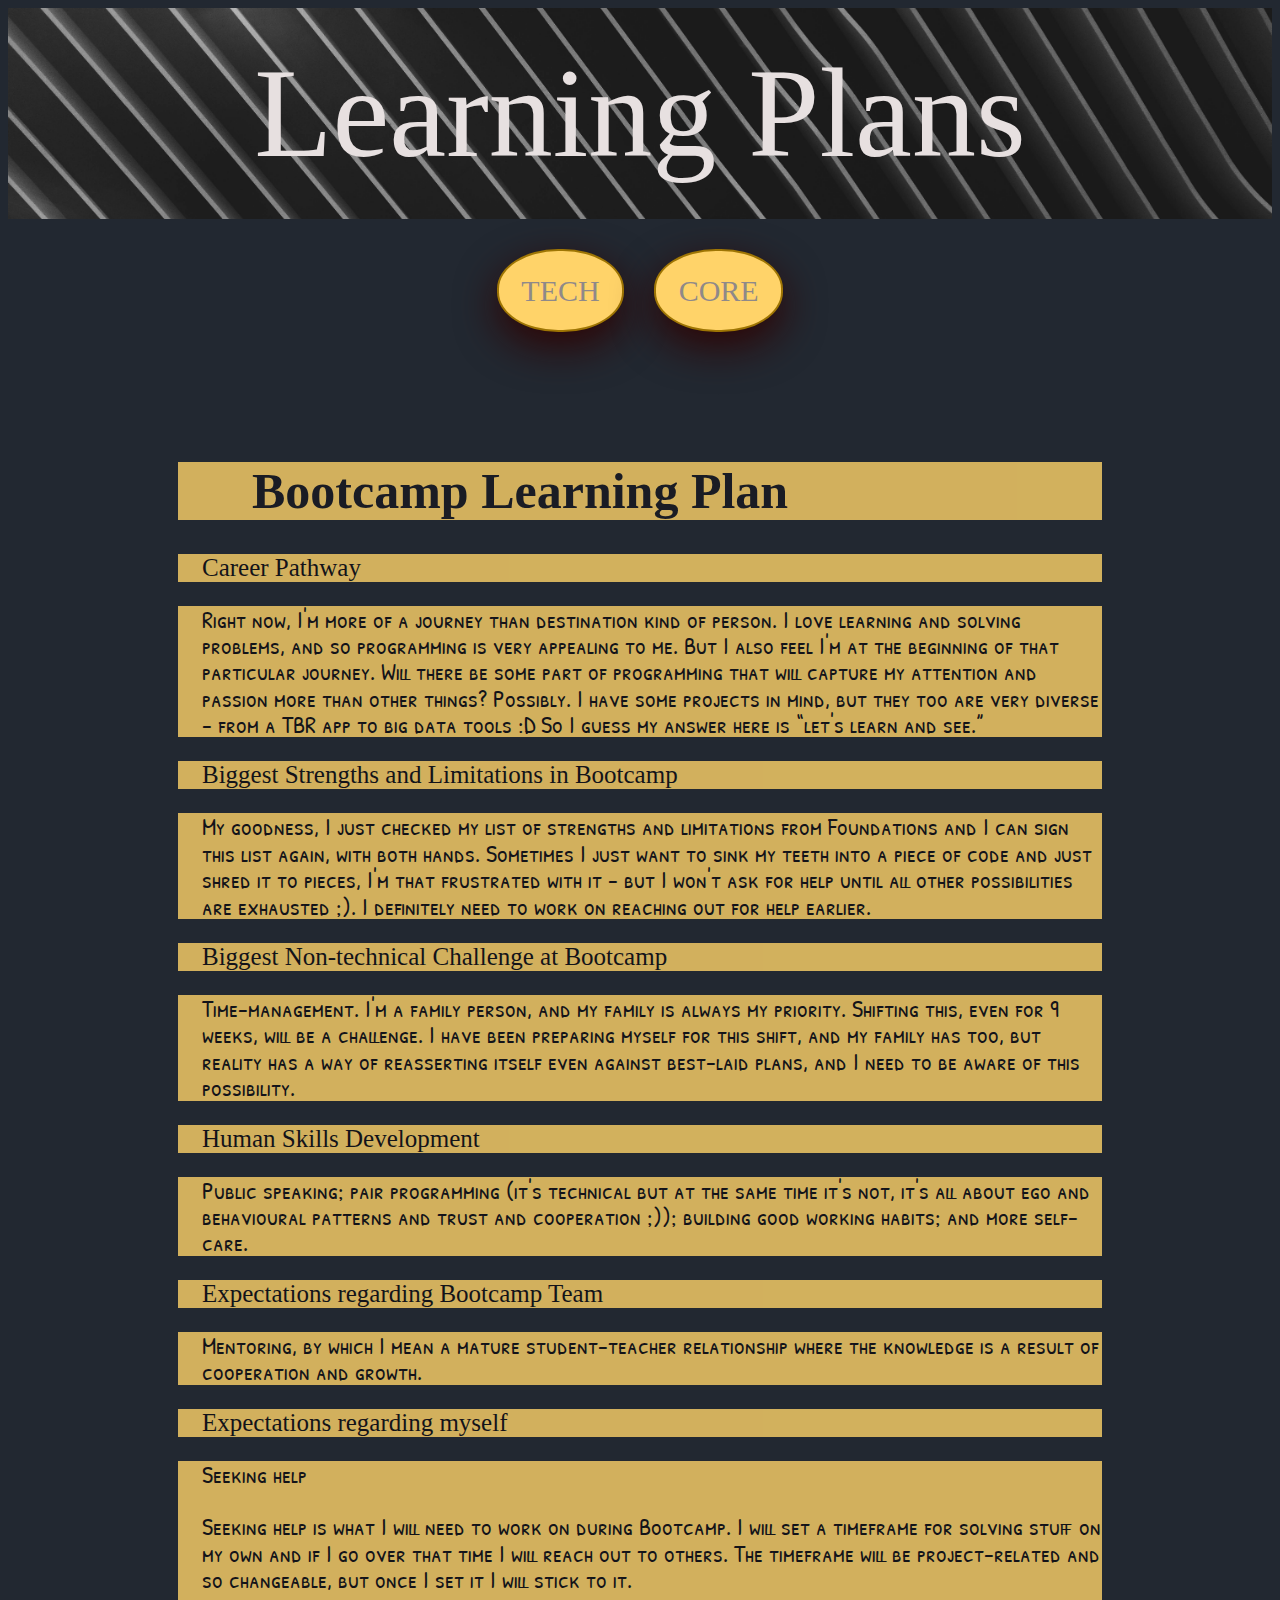
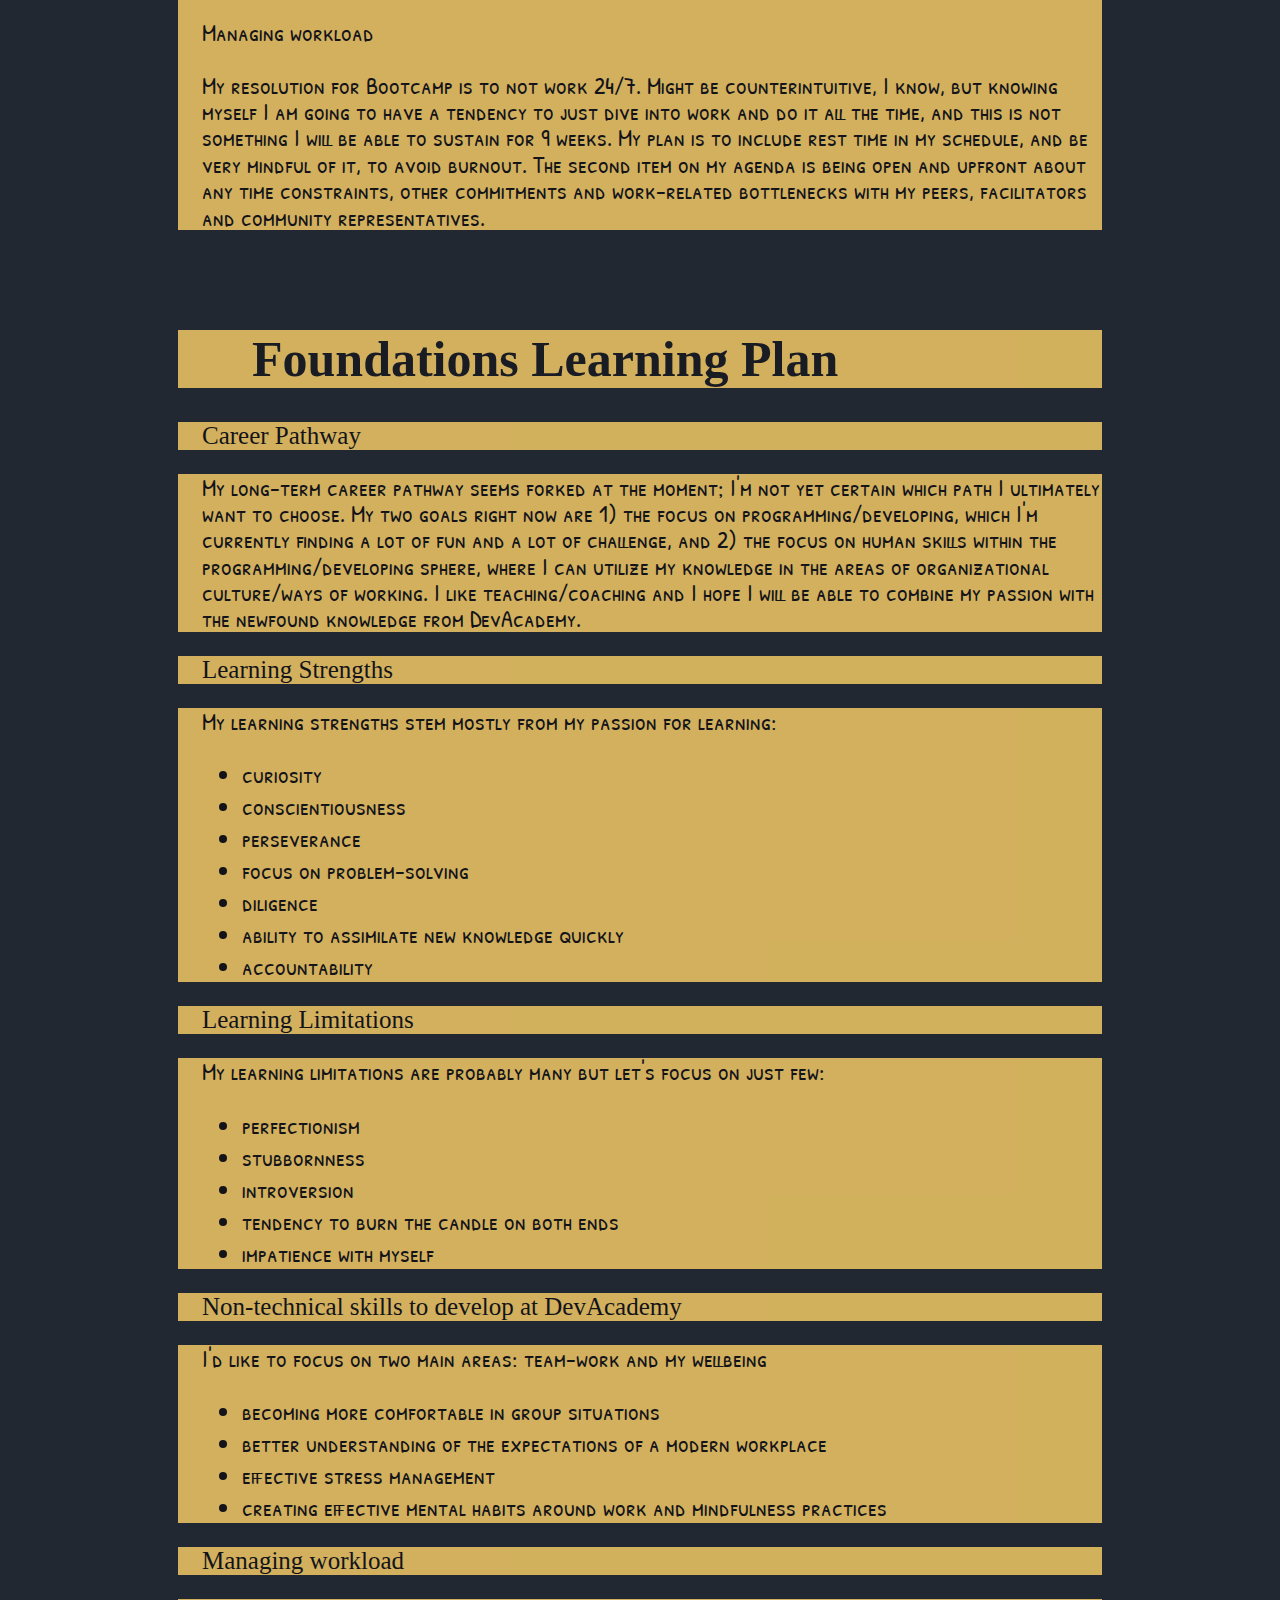
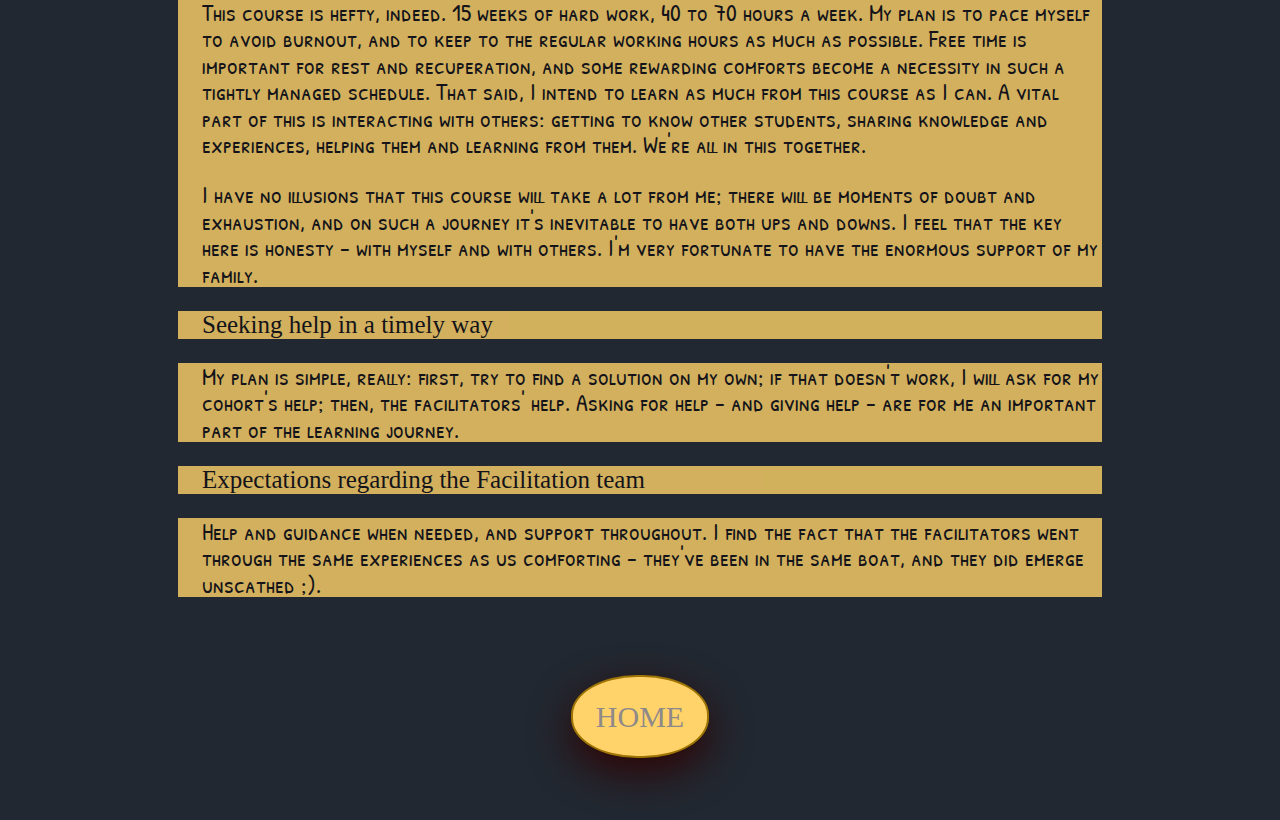
<file: blog/learning-plan.html>
<!DOCTYPE html>
<html lang="en">
  <head>
    <title>Mixed messages</title>
    <meta charset="UTF-8">
    <meta name="description" content="Blog posts">
    <meta name="keywords" content="HTML, CSS, JavaScript">
    <meta name="author" content="Aleksandra Gruszczyk">
    <link rel="stylesheet" href="../styles/main.css">
    <meta name="viewport" content="width=device-width, initial-scale=1.0">
    <link rel="preconnect" href="https://fonts.googleapis.com">
    <link rel="preconnect" href="https://fonts.gstatic.com" crossorigin>
    <link href="https://fonts.googleapis.com/css2?family=Amatic+SC&family=Mina&family=Patrick+Hand+SC&family=Permanent+Marker&display=swap" rel="stylesheet">  
  </head>
    
  <body>
    <div class="headDiv">
      <header>Learning Plans</header>
    </div>
    <div class="buttonDiv">
      <a href="tech.html">
      <button type="button" class = "button">TECH</button></a>
      <a href="core.html">
      <button type="button" class = "button">CORE</button></a>
    </div>
    <div class="postDiv">
      <h1>Bootcamp Learning Plan</h1>
    </div>
    <div class="postDiv">
      <h2>Career Pathway</h2>
    </div>
    <div class="postDiv">
      <p>Right now, I'm more of a journey than destination kind of person. I love learning and solving problems, and so
        programming is very appealing to me. But I also feel I'm at the beginning of that particular journey. Will there be
        some part of programming that will capture my attention and passion more than other things? Possibly. I have some
        projects in mind, but they too are very diverse - from a TBR app to big data tools :D So I guess my answer here is
        “let's learn and see.”
      </p>
    </div>
    <div class="postDiv">
      <h2>Biggest Strengths and Limitations in Bootcamp</h2>
    </div>
    <div class="postDiv">
      <p>My goodness, I just checked my list of strengths and limitations from Foundations and I can sign this list again,
        with both hands. Sometimes I just want to sink my teeth into a piece of code and just shred it to pieces, I'm that
        frustrated with it - but I won't ask for help until all other possibilities are exhausted ;). I definitely need to
        work on reaching out for help earlier.
      </p>
    </div>
    <div class="postDiv">
      <h2>Biggest Non-technical Challenge at Bootcamp</h2>
    </div>
    <div class="postDiv">
      <p>Time-management. I'm a family person, and my family is always my priority. Shifting this, even for 9 weeks, will be
        a challenge. I have been preparing myself for this shift, and my family has too, but reality has a way of
        reasserting itself even against best-laid plans, and I need to be aware of this possibility.
      </p>
    </div>
    <div class="postDiv">
      <h2>Human Skills Development</h2>
    </div>
    <div class="postDiv">
      <p>Public speaking; pair programming (it's technical but at the same time it's not, it's all about ego and behavioural
        patterns and trust and cooperation ;)); building good working habits; and more self-care.
      </p>
    </div>
    <div class="postDiv">
      <h2>Expectations regarding Bootcamp Team</h2>
    </div>
    <div class="postDiv">
      <p>Mentoring, by which I mean a mature student-teacher relationship where the knowledge is a result of
        cooperation and growth.
      </p>
    </div>
    <div class="postDiv">
      <h2>Expectations regarding myself</h2>
    </div>
    <div class="postDiv">
      <p>Seeking help<br><br>
        Seeking help is what I will need to work on during Bootcamp. I will set a timeframe for solving stuff on my own and
        if I go over that time I will reach out to others. The timeframe will be project-related and so changeable, but once
        I set it I will stick to it.
        <br><br>
        Managing workload<br><br>
        My resolution for Bootcamp is to not work 24/7. Might be counterintuitive, I know, but knowing myself I am going to
        have a tendency to just dive into work and do it all the time, and this is not something I will be able to sustain
        for 9 weeks. My plan is to include rest time in my schedule, and be very mindful of it, to avoid burnout. The second
        item on my agenda is being open and upfront about any time constraints, other commitments and work-related
        bottlenecks with my peers, facilitators and community representatives.
      </p>
    </div>

    <div class="postDiv">
      <h1>Foundations Learning Plan</h1>
    </div>
    <div class="postDiv">
      <h2>Career Pathway</h2>
    </div>
    <div class="postDiv">
        <p>My long-term career pathway seems forked at the moment; I'm not yet certain which path I ultimately want to
          choose. My two goals right now are 1) the focus on programming/developing, which I'm currently finding a lot of
          fun and a lot of challenge, and 2) the focus on human skills within the programming/developing sphere, where I can
          utilize my knowledge in the areas of organizational culture/ways of working. I like teaching/coaching and I hope I
          will be able to combine my passion with the newfound knowledge from DevAcademy.
        </p>
    </div>

    <div class="postDiv">
      <h2>Learning Strengths</h2>
    </div>
    <div class="postDiv">
        <p>My learning strengths stem mostly from my passion for learning:</p>
        <ul><li>curiosity</li>
          <li>conscientiousness</li>
          <li>perseverance</li>
          <li>focus on problem-solving</li>
          <li>diligence</li>
          <li>ability to assimilate new knowledge quickly</li>
          <li>accountability</li>  
        </ul>
    </div>

    <div class="postDiv">
      <h2>Learning Limitations</h2>
    </div>
    <div class="postDiv">
      <p>My learning limitations are probably many but let's focus on just few:</p>
        <ul><li>perfectionism</li>
          <li>stubbornness</li>
          <li>introversion</li>
          <li>tendency to burn the candle on both ends</li>
          <li>impatience with myself</li>
        </ul>
    </div>

    <div class="postDiv">
      <h2>Non-technical skills to develop at DevAcademy</h2>
    </div>
    <div class="postDiv">
      <p>I'd like to focus on two main areas: team-work and my wellbeing</p>
       <ul><li>becoming more comfortable in group situations</li>
          <li>better understanding of the expectations of a modern workplace</li>
          <li>effective stress management</li>
          <li>creating effective mental habits around work and mindfulness practices</li>
        </ul>
    </div>

    <div class="postDiv">
      <h2>Managing workload</h2>
    </div>
    <div class="postDiv">

        <p>This course is hefty, indeed. 15 weeks of hard work, 40 to 70 hours a week. My plan is to pace myself to avoid
          burnout, and to keep to the regular working hours as much as possible. Free time is important for rest and
          recuperation, and some rewarding comforts become a necessity in such a tightly managed schedule. That said, I
          intend to learn as much from this course as I can. A vital part of this is interacting with others: getting to
          know other students, sharing knowledge and experiences, helping them and learning from them. We're all in this
          together.
        </p> 
        <p>I have no illusions that this course will take a lot from me; there will be moments of doubt and
          exhaustion, and on such a journey it's inevitable to have both ups and downs. I feel that the key here is honesty
          - with myself and with others. I'm very fortunate to have the enormous support of my family.
        </p>
    </div>

    <div class="postDiv">
      <h2>Seeking help in a timely way</h2>
    </div>
    <div class="postDiv">

        <p>My plan is simple, really: first, try to find a solution on my own; if that doesn't work, I will ask for my
          cohort's help; then, the facilitators' help. Asking for help - and giving help - are for me an important part of
          the learning journey.</p>

    </div>

    <div class="postDiv">
      <h2>Expectations regarding the Facilitation team</h2>
    </div>
    <div class="postDiv">

        <p>Help and guidance when needed, and support throughout. I find the fact that the facilitators went through the
          same experiences as us comforting - they've been in the same boat, and they did emerge unscathed ;).</p>
     
    </div>

    <footer>
      <div class="buttonDiv">
        <a href="../index.html">
        <button type="button" class = "button">HOME</button></a>
    </footer>
    </body>
</html>
</file>
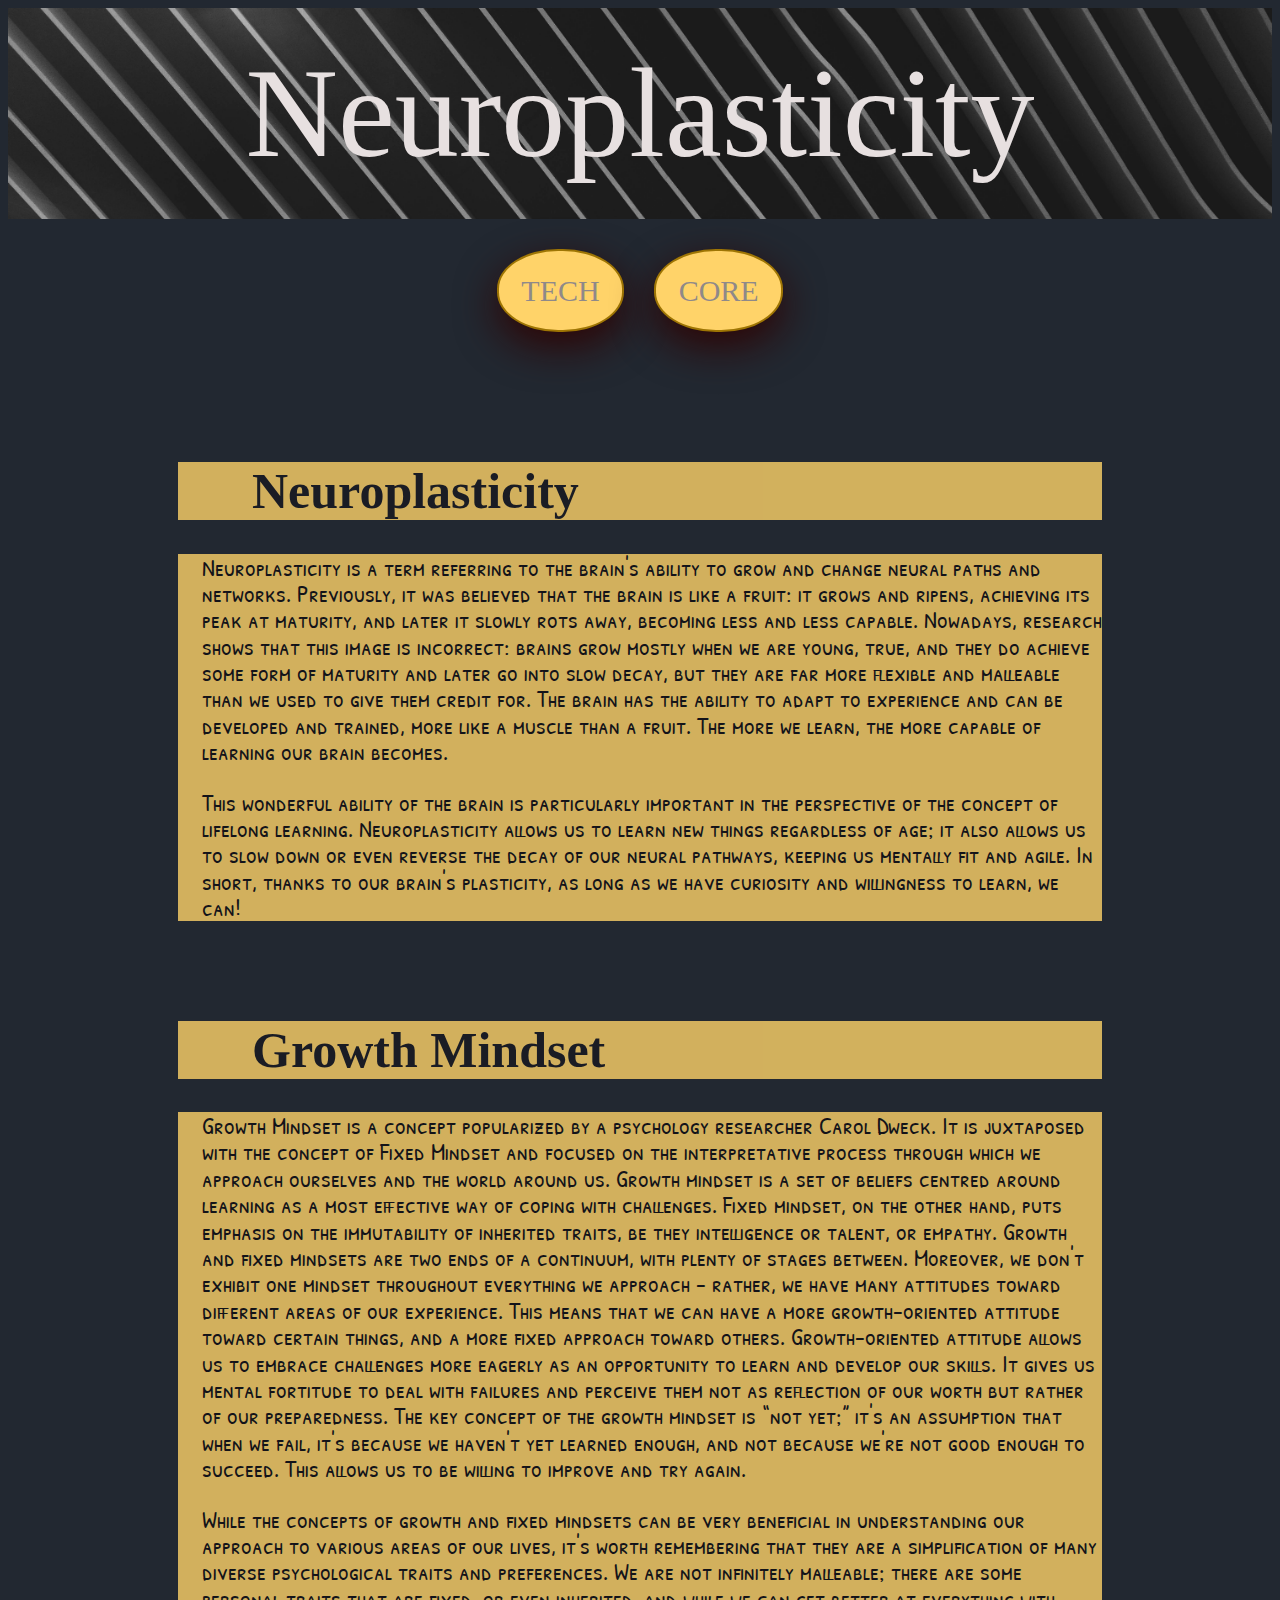
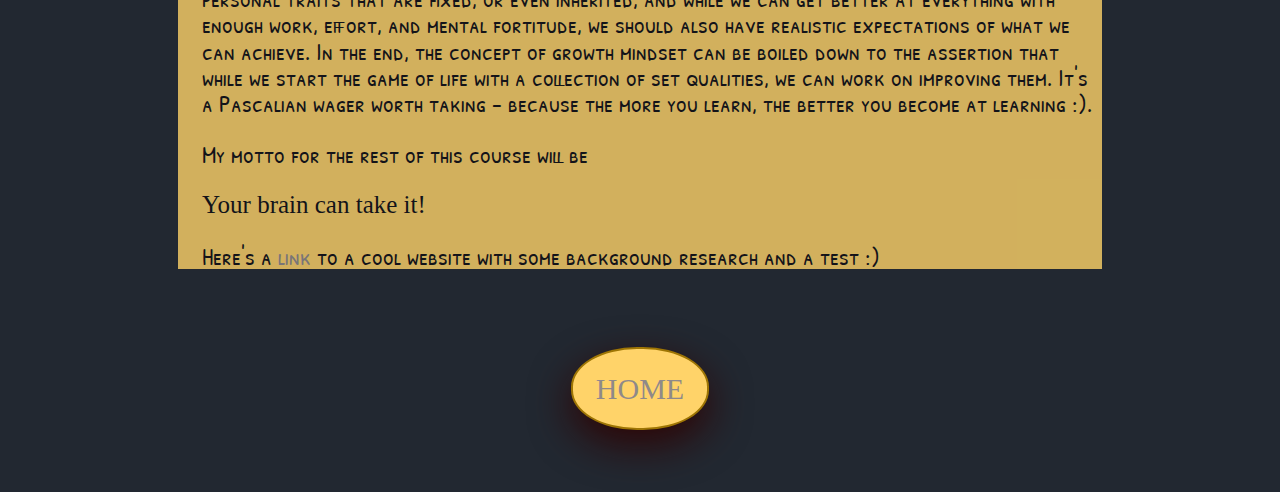
<file: blog/neuroplasticity.html>
<!DOCTYPE html>
<html lang="en">
  <head>
    <title>Mixed messages</title>
    <meta charset="UTF-8">
    <meta name="description" content="Blog posts">
    <meta name="keywords" content="HTML, CSS, JavaScript">
    <meta name="author" content="Aleksandra Gruszczyk">
    <link rel="stylesheet" href="../styles/main.css">
    <meta name="viewport" content="width=device-width, initial-scale=1.0">
    <link rel="preconnect" href="https://fonts.googleapis.com">
    <link rel="preconnect" href="https://fonts.gstatic.com" crossorigin>
    <link href="https://fonts.googleapis.com/css2?family=Amatic+SC&family=Mina&family=Patrick+Hand+SC&family=Permanent+Marker&display=swap" rel="stylesheet">  
  </head>
    
  <body>
    <div class="headDiv">
      <header>Neuroplasticity</header>
    </div>
    <div class="buttonDiv">
      <a href="tech.html">
        <button type="button" class="button">TECH</button></a>
      <a href="core.html">
        <button type="button" class="button">CORE</button></a>
    </div>
    <div class="postDiv">
      <h1>Neuroplasticity</h1>
    </div>
    <div class="postDiv">
      <p>Neuroplasticity is a term referring to the brain's ability to grow and change neural paths and networks.
        Previously, it was believed that the brain is like a fruit: it grows and ripens, achieving its peak at maturity, and
        later it slowly rots away, becoming less and less capable. Nowadays, research shows that this image is incorrect:
        brains grow mostly when we are young, true, and they do achieve some form of maturity and later go into slow decay,
        but they are far more flexible and malleable than we used to give them credit for. The brain has the ability to
        adapt to experience and can be developed and trained, more like a muscle than a fruit. The more we learn, the more
        capable of learning our brain becomes.</p>
      <p>This wonderful ability of the brain is particularly important in the perspective of the concept of lifelong learning. Neuroplasticity allows us to
        learn new things regardless of age; it also allows us to slow down or even reverse the decay of our neural pathways,
        keeping us mentally fit and agile. In short, thanks to our brain's plasticity, as long as we have curiosity and
        willingness to learn, we can!</p>
      </div>
      <div class="postDiv">
        <h1>Growth Mindset</h1>
      </div>
      <div class="postDiv">
        <p>
          Growth Mindset is a concept popularized by a psychology researcher Carol Dweck. It is juxtaposed with the concept of
          Fixed
          Mindset and focused on the interpretative process through which we approach ourselves and the world around us.
          Growth mindset is a set of beliefs centred around learning as a most effective way of coping with challenges. Fixed
          mindset, on the other hand, puts emphasis on the immutability of inherited traits, be they intelligence or talent,
          or empathy. Growth and fixed mindsets are two ends of a continuum, with plenty of stages between. Moreover, we don't
          exhibit one mindset throughout everything we approach - rather, we have many attitudes toward different areas of our
          experience. This means that we can have a more growth-oriented attitude toward certain things, and a more fixed
          approach toward others. Growth-oriented attitude allows us to embrace challenges more eagerly as an opportunity to
          learn and develop our skills. It gives us mental fortitude to deal with failures and perceive them not as reflection
          of our worth but rather of our preparedness. The key concept of the growth mindset is “not yet;” it's an assumption
          that when we fail, it's because we haven't yet learned enough, and not because we're not good enough to succeed.
          This allows us to be willing to improve and try again.
        </p>
        <p>
          While the concepts of growth and fixed mindsets can be very beneficial in understanding our approach to various
          areas of our lives, it's worth remembering that they are a simplification of many diverse psychological traits and
          preferences. We are not infinitely malleable; there are some personal traits that are fixed, or even inherited, and
          while we can get better at everything with enough work, effort, and mental fortitude, we should also have realistic
          expectations of what we can achieve. In the end, the concept of growth mindset can be boiled down to the assertion
          that while we start the game of life with a collection of set qualities, we can work on improving them. It's a
          Pascalian wager worth taking - because the more you learn, the better you become at learning :).
        </p>
        <p>My motto for the rest of this course will be <h2>Your brain can take it!</h2></p>
        <p>Here's a <a href="https://www.mindsetworks.com/science/">link</a> to a cool website with some background research
          and a test :)</p>
      </div>
    <footer>
      <div class="buttonDiv">
        <a href="../index.html">
          <button type="button" class="button">HOME</button></a>
    </footer>
  </body>
  
  </html>
</file>
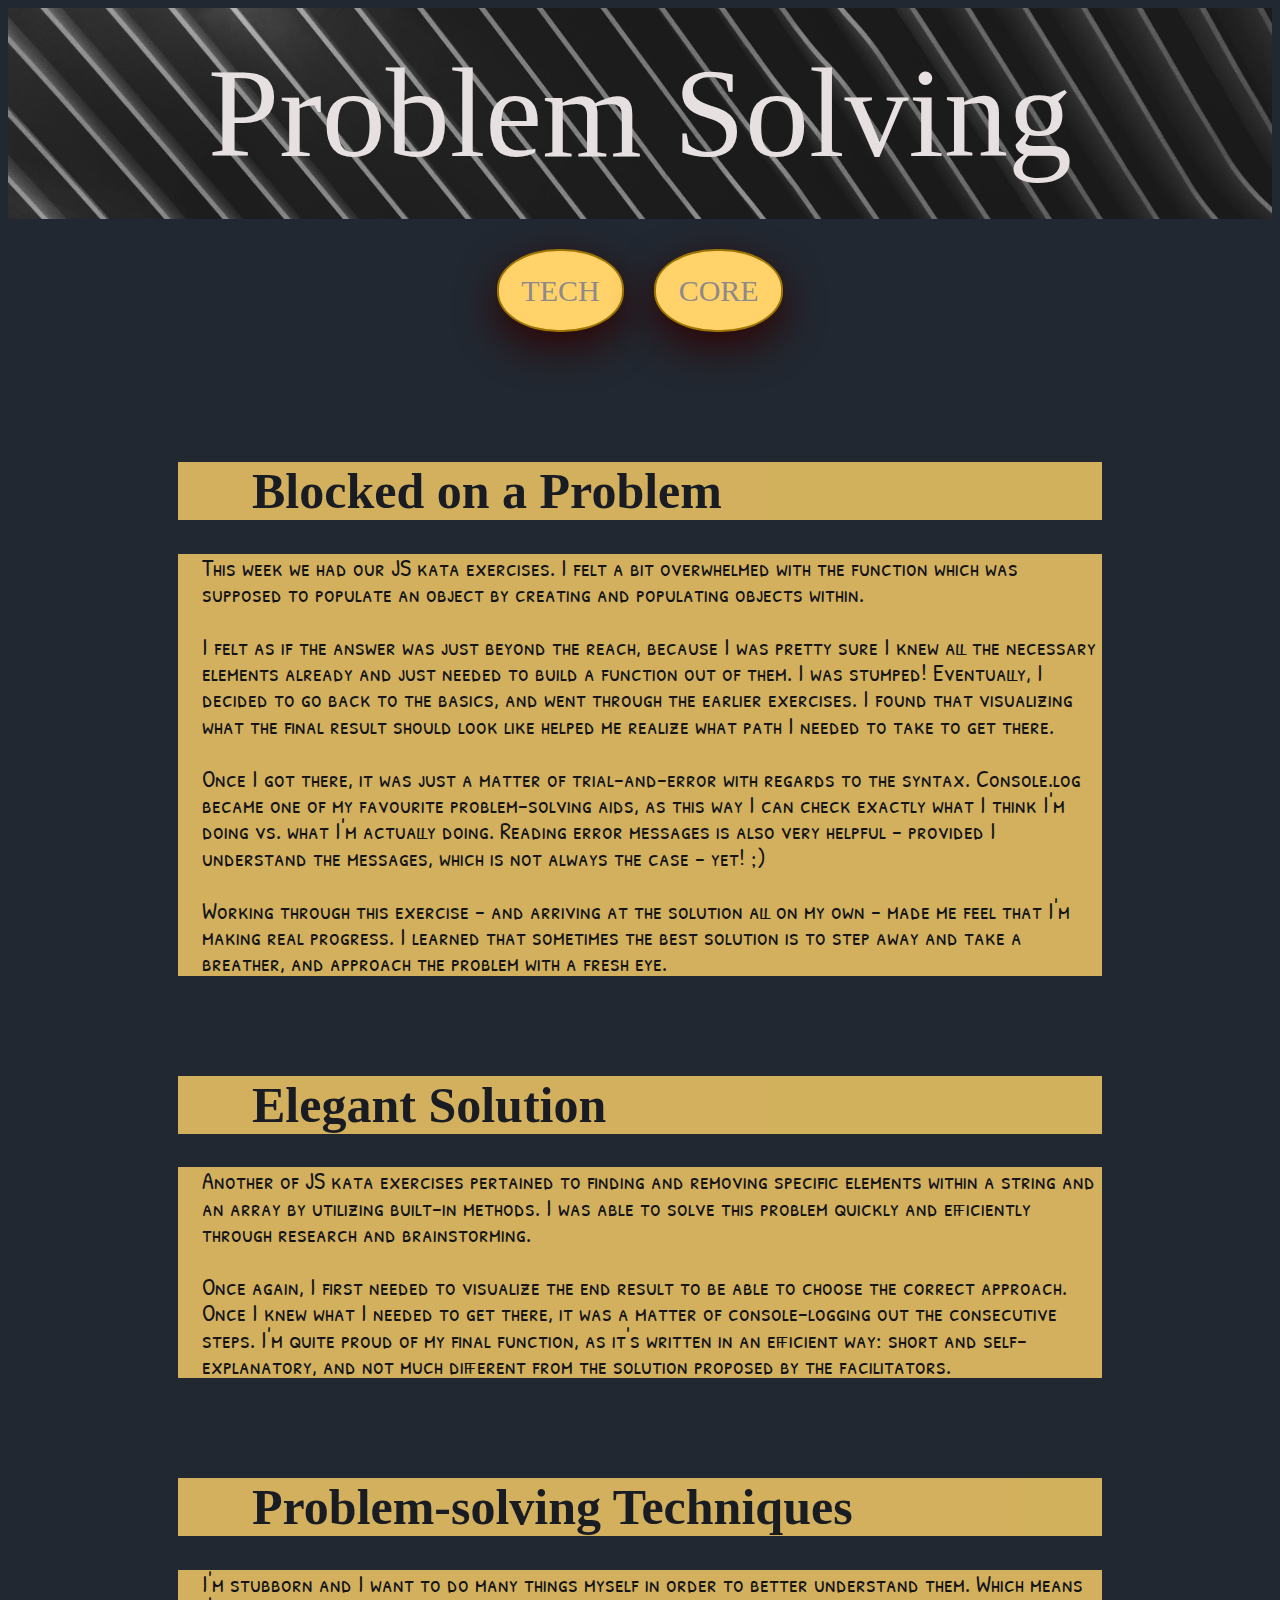
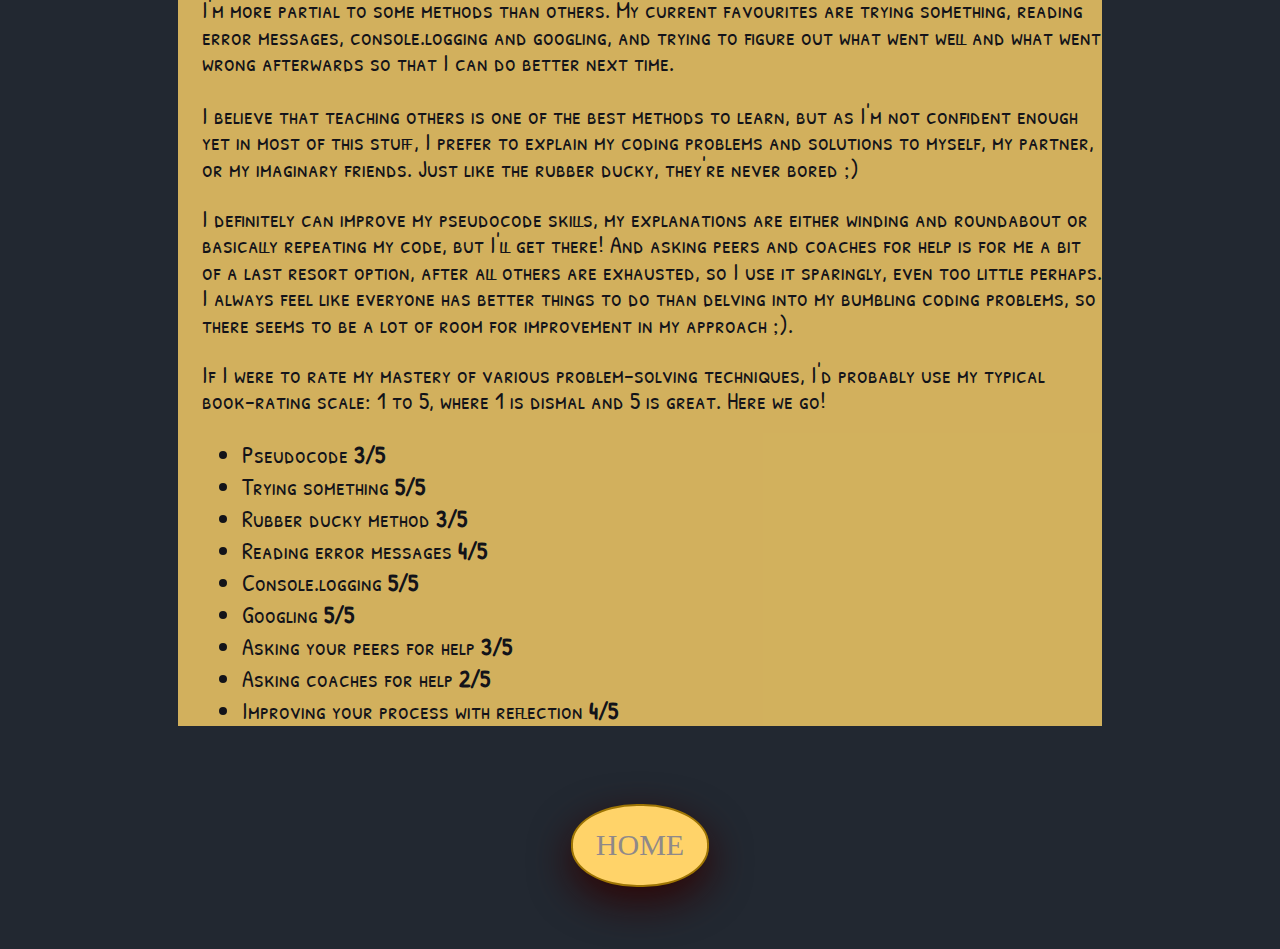
<file: blog/problem-solving.html>
<!DOCTYPE html>
<html lang="en">
  <head>
    <title>Mixed messages</title>
    <meta charset="UTF-8">
    <meta name="description" content="Blog posts">
    <meta name="keywords" content="HTML, CSS, JavaScript">
    <meta name="author" content="Aleksandra Gruszczyk">
    <link rel="stylesheet" href="../styles/main.css">
    <meta name="viewport" content="width=device-width, initial-scale=1.0">
    <link rel="preconnect" href="https://fonts.googleapis.com">
    <link rel="preconnect" href="https://fonts.gstatic.com" crossorigin>
    <link href="https://fonts.googleapis.com/css2?family=Amatic+SC&family=Mina&family=Patrick+Hand+SC&family=Permanent+Marker&display=swap" rel="stylesheet">  
  </head>
    
  <body>
    <div class="headDiv">
      <header>Problem Solving</header>
    </div>
    <div class="buttonDiv">
      <a href="tech.html">
      <button type="button" class = "button">TECH</button></a>
      <a href="core.html">
      <button type="button" class = "button">CORE</button></a>
    </div>
    <div class="postDiv">
      <h1>Blocked on a Problem</h1>
    </div>
    <div class="postDiv">
      <p>This week we had our JS kata exercises. I felt a bit overwhelmed with the function which was supposed to populate
        an object by creating and populating objects within.
        <br><br>
        I felt as if the answer was just beyond the reach, because I was pretty sure I knew all the necessary elements already
        and just needed to build a function out of them. I was stumped! Eventually, I decided to go back to the basics, and went
        through the earlier exercises. I found that visualizing what the final result should look like helped me realize what
        path I needed to take to get there.
        <br><br>
        Once I got there, it was just a matter of trial-and-error with regards to the syntax. Console.log became one of my
        favourite problem-solving aids, as this way I can check exactly what I think I'm doing vs. what I'm actually doing.
        Reading error messages is also very helpful - provided I understand the messages, which is not always the case - yet!
        ;)
        <br><br>
        Working through this exercise - and arriving at the solution all on my own - made me feel that I'm making real
        progress. I learned that sometimes the best solution is to step away and take a breather, and approach the problem
        with a fresh eye.
      </p>
    </div>
    <div class="postDiv">
      <h1>Elegant Solution</h1>
    </div>
    <div class="postDiv">
      <p>Another of JS kata exercises pertained to finding and removing specific elements within a string and an array by
        utilizing built-in methods. I was able to solve this problem quickly and efficiently through research and
        brainstorming. 
        <br><br>
        Once again, I first needed to visualize the end result to be able to choose the correct approach.
        Once I knew what I needed to get there, it was a matter of console-logging out the consecutive steps. I'm quite
        proud of my final function, as it's written in an efficient way: short and self-explanatory, and not much different
        from the solution proposed by the facilitators.
      </p>
    </div>
    <div class="postDiv">
      <h1>Problem-solving Techniques</h1>
    </div>
    <div class="postDiv">
      <p>I'm stubborn and I want to do many things myself in order to better understand them. Which means I'm more partial
        to some methods than others. My current favourites are trying something, reading error messages, console.logging and
        googling, and trying to figure out what went well and what went wrong afterwards so that I can do better next time.
        <br><br>
        I believe that teaching others is one of the best methods to learn, but as I'm not confident enough yet in most of
        this stuff, I prefer to explain my coding problems and solutions to myself, my partner, or my imaginary friends. Just
        like the rubber ducky, they're never bored ;)
        </p>
    
      <p>I definitely can improve my pseudocode skills, my explanations are either winding and roundabout or basically
        repeating my code, but I'll get there! And asking peers and coaches for help is for me a bit of a last resort
        option, after all others are exhausted, so I use it sparingly, even too little perhaps. I always feel like everyone
        has better things to do than delving into my bumbling coding problems, so there seems to be a lot of room for
        improvement in my approach ;).
      </p>
      <p>If I were to rate my mastery of various problem-solving techniques, I'd probably use my typical book-rating scale: 1
        to 5, where 1 is dismal and 5 is great. Here we go!</p>
      <p>
      <ul>
        <li>Pseudocode <strong>3/5</strong></li>
        <li>Trying something <strong>5/5</strong></li>
        <li>Rubber ducky method <strong>3/5</strong></li>
        <li>Reading error messages <strong>4/5</strong></li>
        <li>Console.logging <strong>5/5</strong></li>
        <li>Googling <strong>5/5</strong></li>
        <li>Asking your peers for help <strong>3/5</strong></li>
        <li>Asking coaches for help <strong>2/5</strong></li>
        <li>Improving your process with reflection <strong>4/5</strong></li>
      </ul>
      </p>
    </div>
    <footer>
      <div class="buttonDiv">
        <a href="../index.html">
        <button type="button" class = "button">HOME</button></a>
    </footer>
  </body>
</html>
</file>
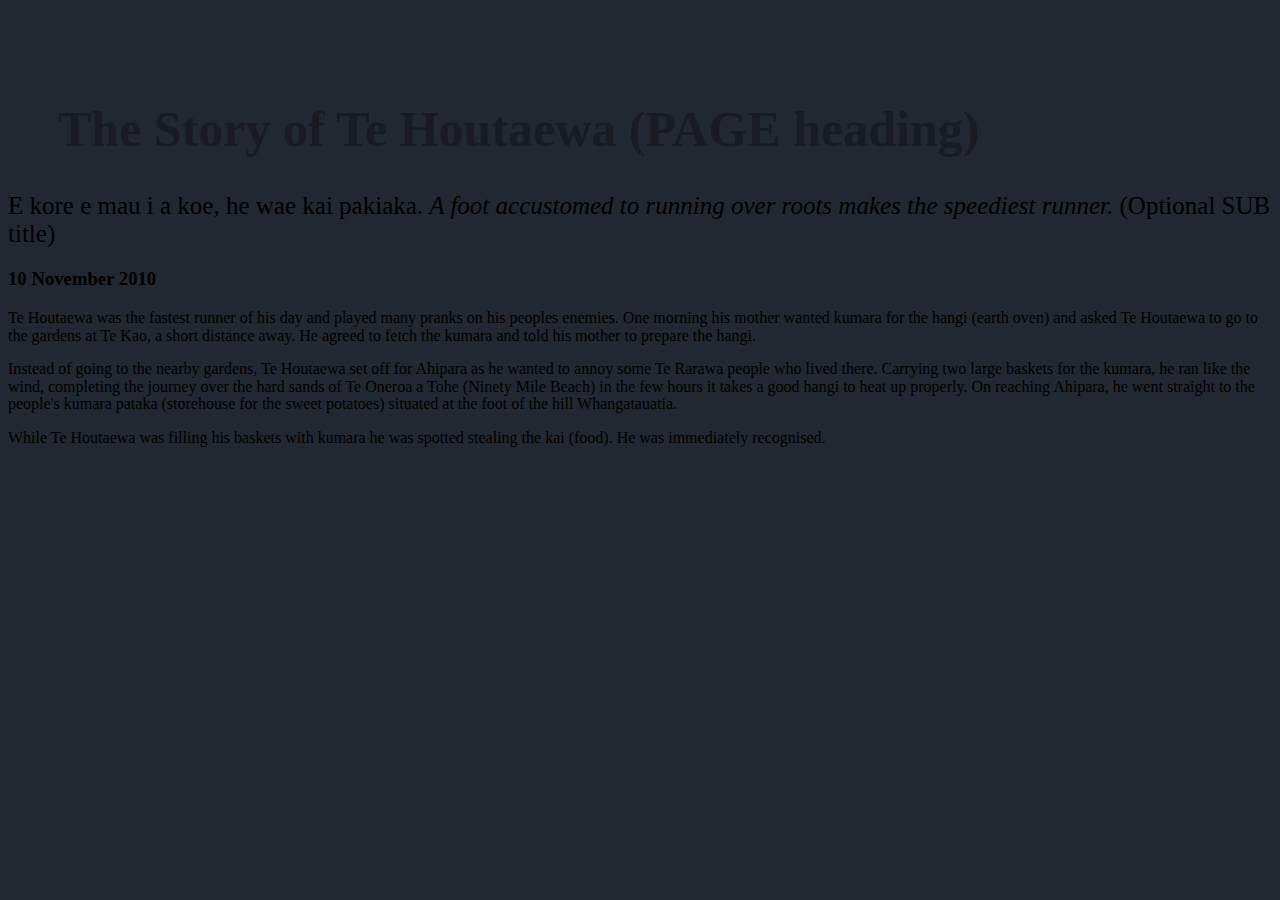
<file: blog/te-houtaewa-template.html>
<!DOCTYPE html>
<html>
  <head>
    <title>Stories and Legends (PAGE title) </title>
    <meta charset="UTF-8">
    <link href="../styles/main.css" rel="stylesheet" type="text/css">
  </head>
  
  <body>
    <h1>The Story of Te Houtaewa (PAGE heading)</h1>
    <h2>E kore e mau i a koe, he wae kai pakiaka. <em>A foot accustomed to running over roots makes the speediest runner.</em> (Optional SUB title) </h2>
    <h3>10 November 2010</h3>
    
    <p>
      Te Houtaewa was the fastest runner of his day and played many pranks on his peoples enemies. One morning his mother wanted kumara for the hangi (earth oven) and asked Te Houtaewa to go to the gardens at Te Kao, a short distance away. He agreed to fetch the kumara and told his mother to prepare the hangi.
    </p>
    <p>
      Instead of going to the nearby gardens, Te Houtaewa set off for Ahipara as he wanted to annoy some Te Rarawa people who lived there. Carrying two large baskets for the kumara, he ran like the wind, completing the journey over the hard sands of Te Oneroa a Tohe (Ninety Mile Beach) in the few hours it takes a good hangi to heat up properly. On reaching Ahipara, he went straight to the people's kumara pataka (storehouse for the sweet potatoes) situated at the foot of the hill Whangatauatia.
    </p>
    <p>
      While Te Houtaewa was filling his baskets with kumara he was spotted stealing the kai (food). He was immediately recognised.
    </p>
    
    <!-- this is a comment. -->
  
  </body>
</html>
</file>
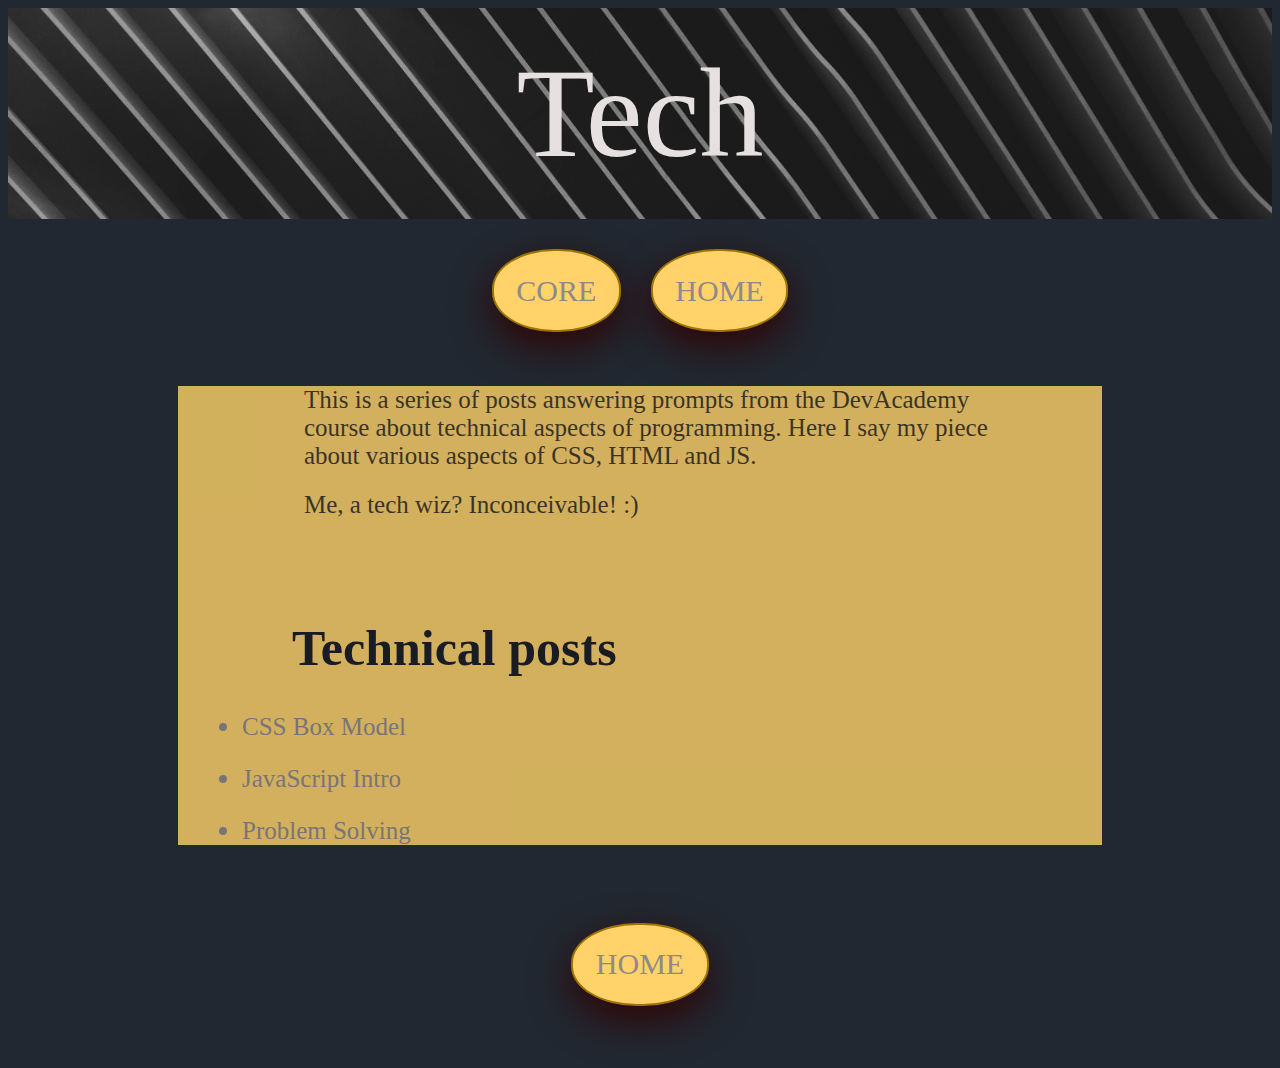
<file: blog/tech.html>
<!DOCTYPE html>
<html>
  <head>
    <title>Tech</title>
    <meta charset="UTF-8">
    <meta name="description" content="Blog posts">
    <meta name="keywords" content="HTML, CSS, JavaScript">
    <meta name="author" content="Aleksandra Gruszczyk">
    <link rel="stylesheet" href="../styles/main.css">
    <meta name="viewport" content="width=device-width, initial-scale=1.0">
    <link rel="preconnect" href="https://fonts.googleapis.com">
    <link rel="preconnect" href="https://fonts.gstatic.com" crossorigin>
    <link href="https://fonts.googleapis.com/css2?family=Amatic+SC&family=Mina&family=Patrick+Hand+SC&family=Permanent+Marker&display=swap" rel="stylesheet">  
  </head>
  <body>
    <div class="headDiv">
      <header>Tech</header>
    </div>
    <div class="buttonDiv">
      <a href="core.html">
      <button type="button" class = "button">CORE</button></a>
      <a href="../index.html">
      <button type="button" class = "button">HOME</button></a>
    </div>
    <div class ="postDiv">
      <div class="postDiv">
        <h2>This is a series of posts answering prompts from the DevAcademy course about technical aspects of programming. Here I say my piece about various aspects of CSS, HTML and 
          JS.</h2>
          <h2><section>Me, a tech wiz? Inconceivable! :)</section></h2>
      </div>
      <ul><h1>Technical posts</h1>
        <a href="../blog/html-css.html"><li><h2>CSS Box Model</h2></li></a>
        <a href="../blog/javascript-intro.html"><li><h2>JavaScript Intro</h2></li></a>
        <a href="../blog/problem-solving.html"><li><h2>Problem Solving</h2></li></a>
      </ul>
    </div>
    <footer>
      <div class="buttonDiv">
        <a href="../index.html">
        <button type="button" class = "button">HOME</button></a>
    </footer>
  </body>
</html>
</file>
<file: styles/main.css>
body{
  background-color: #222831;
  opacity: 1;
}

footer{
  text-align: center;
  padding: 1.5em;
  margin: auto;
}

img{
  max-width: 100%;
  height: auto;
}

a:link {
  text-decoration: none;
  color: #8f8989;
}

a:visited {
  text-decoration: none;
  color: #8f8989;
}

a:hover, button:hover {
  text-decoration: none;
  color: #e7e0e0;
}

a:active {
  text-decoration: none;
  color: #8f8989;
}

.headDiv {
  background-image: url("/pexels-adrien-olichon-2387532.jpg") ;
  background-size: cover;
  color: #e7e0e0;
  font-family: 'Permanent Marker', cursive;
  font-size: 8em;
  padding: 0.25em;
  margin: auto;
  text-align: center;
  }

@media screen and (max-width: 768px) {
  body{
    background-color: #3e4e97;
    opacity: 1;
  }
  .headDiv {
    background-image: url("/pexels-adrien-olichon-2387532.jpg") ;
    background-size: cover;
    color: #e7e0e0;
    font-family: 'Permanent Marker', cursive;
    font-size: 4.5em;
    padding: 0.25em;
    margin: auto;
    text-align: center;
    }
}

@media screen and (max-width: 360px) {
  body{
    background-color: #7b8c91;
    opacity: 1;
  }
  .headDiv {
    background-image: url("/pexels-adrien-olichon-2387532.jpg") ;
    background-size: cover;
    color: #e7e0e0;
    font-family: 'Permanent Marker', cursive;
    font-size: 3em;
    padding: 0.25em;
    margin: auto;
    text-align: center;  
  }
}

  .buttonDiv{
  display: flex;
  align-items: center;
  justify-content: center;
  }

  .button{
  border: 1em;
  padding: 0.75em;
  color:#8f8989;
  text-align: center;
  text-decoration: none;
  display: inline-block;
  font-size: 30px;
  margin: 1em 0.5em 1em 0.5em;
  cursor: pointer;
  font-family: 'Permanent Marker', cursive;
  border-radius: 48%;
  background-color: #ffd369;
  border:2px solid rgb(158, 117, 4);
  box-shadow: 0 15px 40px 0 rgb(46, 5, 5);
  }


.postDiv{
  color: rgb(16, 15, 20);
  font-family:'Patrick Hand SC', cursive;
  font-size: x-large;
  background-color: #ffd369;
  opacity: 0.8;
  width: 80%;
  max-width: 900px;
  margin: 1em auto;
  padding-left: 1em;
}

h1{
  color: #191a22;
  font-family: 'Permanent Marker', cursive;
  font-weight: bold;
  font-size: 50px;
  margin-top: 2em;
  padding-left: 1em;
}

h2{
  font-family: 'Permanent Marker', cursive;
  font-weight: lighter;
  font-size: 25px;
}

p{
  line-height: 1.1;
}
</file>
